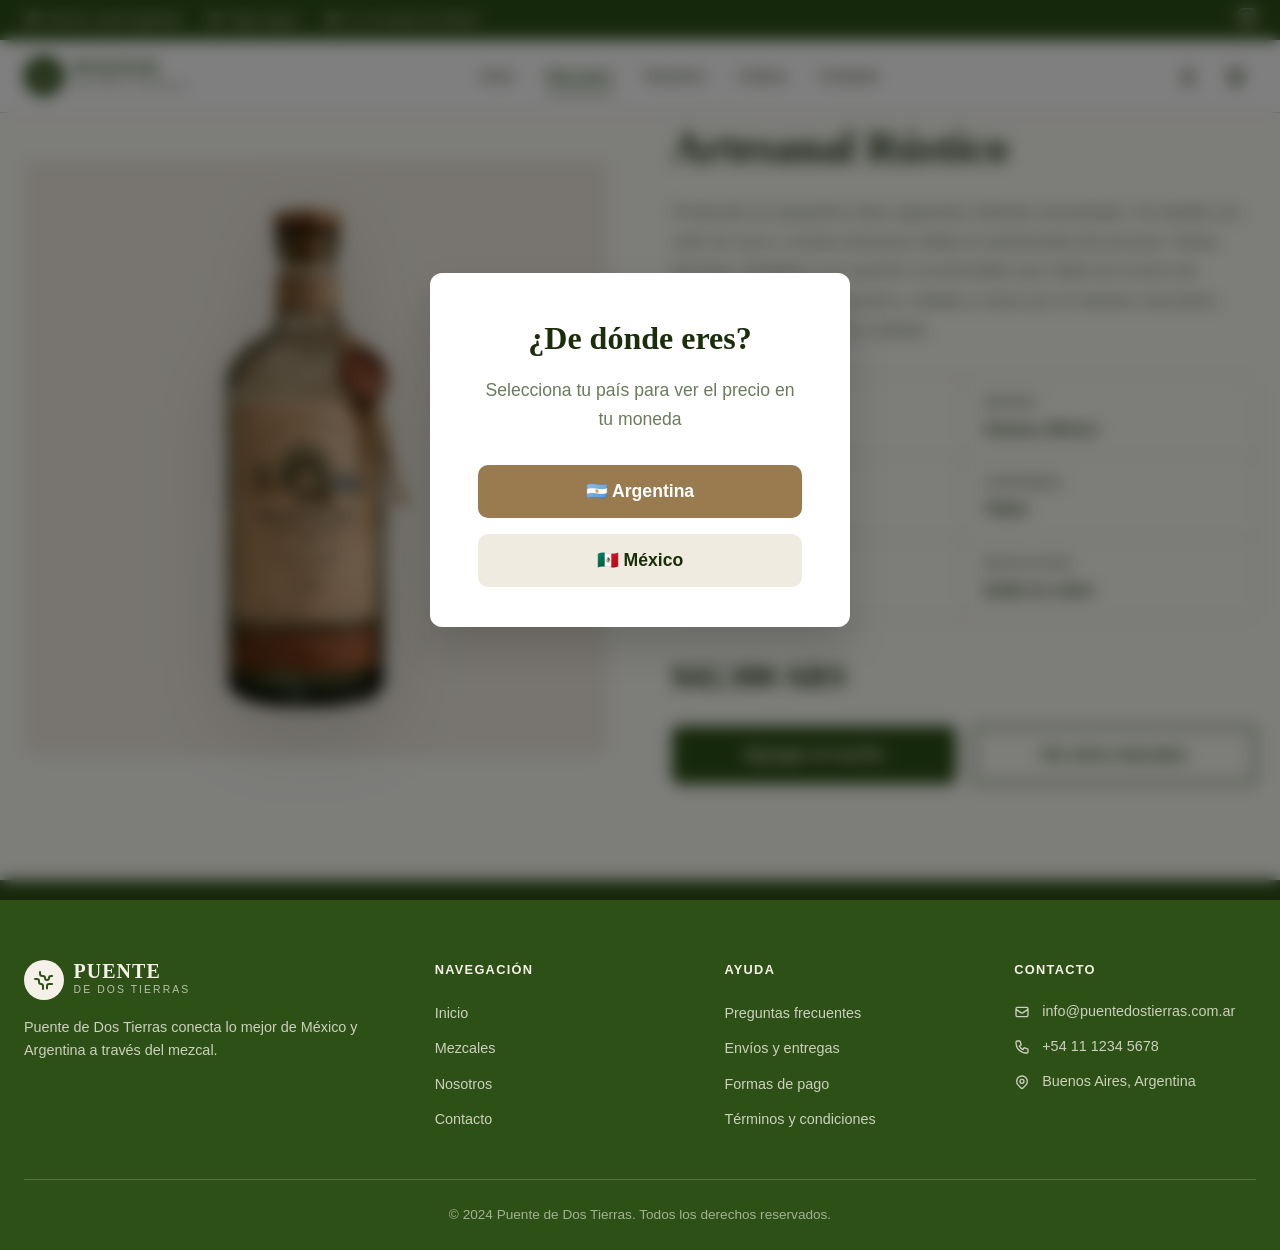
<file: artesanal-rustico.html>
<!DOCTYPE html>
<html lang="es">
<head>
  <meta charset="UTF-8">
  <meta name="viewport" content="width=device-width, initial-scale=1.0">
  <title>Artesanal Rústico | Puente de Dos Tierras</title>
  <link rel="stylesheet" href="css/styles.css">
</head>
<body>

<!-- COUNTRY MODAL -->
<div id="country-modal" class="country-modal">
  <div class="modal-backdrop"></div>
  <div class="modal-card">
    <h1 class="modal-title">¿De dónde eres?</h1>
    <p class="modal-subtitle">Selecciona tu país para ver el precio en tu moneda</p>
    <div class="modal-buttons">
      <button id="btn-argentina" class="btn-primary modal-btn">🇦🇷 Argentina</button>
      <button id="btn-mexico" class="btn-secondary modal-btn">🇲🇽 México</button>
    </div>
  </div>
</div>

<header class="header" id="header">
  <div class="top-bar">
    <div class="container top-bar-inner">
      <div class="top-bar-left">
        <span class="top-bar-item">
          <svg width="16" height="16" fill="none" stroke="currentColor" viewBox="0 0 24 24"><path stroke-linecap="round" stroke-linejoin="round" stroke-width="2" d="M5 8h14M5 8a2 2 0 110-4h14a2 2 0 110 4M5 8v10a2 2 0 002 2h10a2 2 0 002-2V8m-9 4h4"/></svg>
          <span id="shipping-text">Envíos a todo Argentina</span>
        </span>
        <span class="top-bar-item hide-mobile">
          <svg width="16" height="16" fill="none" stroke="currentColor" viewBox="0 0 24 24"><path stroke-linecap="round" stroke-linejoin="round" stroke-width="2" d="M9 12l2 2 4-4m5.618-4.016A11.955 11.955 0 0112 2.944a11.955 11.955 0 01-8.618 3.04A12.02 12.02 0 003 9c0 5.591 3.824 10.29 9 11.622 5.176-1.332 9-6.03 9-11.622 0-1.042-.133-2.052-.382-3.016z"/></svg>
          Pago seguro
        </span>
        <span class="top-bar-item hide-tablet">
          <svg width="16" height="16" fill="none" stroke="currentColor" viewBox="0 0 24 24"><path stroke-linecap="round" stroke-linejoin="round" stroke-width="2" d="M3 10h18M7 15h1m4 0h1m-7 4h12a3 3 0 003-3V8a3 3 0 00-3-3H6a3 3 0 00-3 3v8a3 3 0 003 3z"/></svg>
          <span id="installments-text">3 y 6 cuotas sin interés</span>
        </span>
      </div>
      <div class="top-bar-right">
        <a href="https://www.instagram.com/puentededostierras" target="_blank" rel="noopener noreferrer" class="social-link">
          <svg width="18" height="18" fill="currentColor" viewBox="0 0 24 24"><path d="M12 2.163c3.204 0 3.584.012 4.85.07 3.252.148 4.771 1.691 4.919 4.919.058 1.265.069 1.645.069 4.849 0 3.205-.012 3.584-.069 4.849-.149 3.225-1.664 4.771-4.919 4.919-1.266.058-1.644.07-4.85.07-3.204 0-3.584-.012-4.849-.07-3.26-.149-4.771-1.699-4.919-4.92-.058-1.265-.07-1.644-.07-4.849 0-3.204.013-3.583.07-4.849.149-3.227 1.664-4.771 4.919-4.919 1.266-.057 1.645-.069 4.849-.069zm0-2.163c-3.259 0-3.667.014-4.947.072-4.358.2-6.78 2.618-6.98 6.98-.059 1.281-.073 1.689-.073 4.948 0 3.259.014 3.668.072 4.948.2 4.358 2.618 6.78 6.98 6.98 1.281.058 1.689.072 4.948.072 3.259 0 3.668-.014 4.948-.072 4.354-.2 6.782-2.618 6.979-6.98.059-1.28.073-1.689.073-4.948 0-3.259-.014-3.667-.072-4.947-.196-4.354-2.617-6.78-6.979-6.98-1.281-.059-1.69-.073-4.949-.073zm0 5.838c-3.403 0-6.162 2.759-6.162 6.162s2.759 6.163 6.162 6.163 6.162-2.759 6.162-6.163c0-3.403-2.759-6.162-6.162-6.162zm0 10.162c-2.209 0-4-1.79-4-4 0-2.209 1.791-4 4-4s4 1.791 4 4c0 2.21-1.791 4-4 4zm6.406-11.845c-.796 0-1.441.645-1.441 1.44s.645 1.44 1.441 1.44c.795 0 1.439-.645 1.439-1.44s-.644-1.44-1.439-1.44z"/></svg>
        </a>
      </div>
    </div>
  </div>
  <nav class="main-nav">
    <div class="container nav-inner">
      <a href="index.html" class="logo">
        <div class="logo-icon"><svg width="24" height="24" fill="none" stroke="currentColor" viewBox="0 0 24 24"><path stroke-linecap="round" stroke-linejoin="round" stroke-width="2" d="M3.055 11H5a2 2 0 012 2v1a2 2 0 002 2 2 2 0 012 2v2.945M8 3.935V5.5A2.5 2.5 0 0010.5 8h.5a2 2 0 012 2 2 2 0 104 0 2 2 0 012-2h1.064M15 20.488V18a2 2 0 012-2h3.064"/></svg></div>
        <div class="logo-text"><span class="logo-name">PUENTE</span><span class="logo-sub">DE DOS TIERRAS</span></div>
      </a>
      <div class="nav-links">
        <a href="index.html#inicio">Inicio</a>
        <a href="mezcales.html" class="active-link">Mezcales</a>
        <a href="index.html#nosotros">Nosotros</a>
        <a href="index.html#cultura">Cultura</a>
        <a href="index.html#contacto">Contacto</a>
      </div>
      <div class="nav-icons">
        <button class="icon-btn" aria-label="Usuario"><svg width="20" height="20" fill="none" stroke="currentColor" viewBox="0 0 24 24"><path stroke-linecap="round" stroke-linejoin="round" stroke-width="2" d="M16 7a4 4 0 11-8 0 4 4 0 018 0zM12 14a7 7 0 00-7 7h14a7 7 0 00-7-7z"/></svg></button>
        <a href="carrito.html" class="icon-btn cart-btn" aria-label="Carrito">
          <svg width="20" height="20" fill="none" stroke="currentColor" viewBox="0 0 24 24"><path stroke-linecap="round" stroke-linejoin="round" stroke-width="2" d="M3 3h2l.4 2M7 13h10l4-8H5.4M7 13L5.4 5M7 13l-2.293 2.293c-.63.63-.184 1.707.707 1.707H17m0 0a2 2 0 100 4 2 2 0 000-4zm-8 2a2 2 0 100 4 2 2 0 000-4z"/></svg>
          <span class="cart-count" id="cart-count" style="display:none;">0</span>
        </a>
        <button id="menu-toggle" class="icon-btn menu-toggle" aria-label="Menú">
          <svg class="hamburger-icon" width="24" height="24" fill="none" stroke="currentColor" viewBox="0 0 24 24"><path stroke-linecap="round" stroke-linejoin="round" stroke-width="2" d="M4 6h16M4 12h16M4 18h16"/></svg>
          <svg class="close-icon" width="24" height="24" fill="none" stroke="currentColor" viewBox="0 0 24 24"><path stroke-linecap="round" stroke-linejoin="round" stroke-width="2" d="M6 18L18 6M6 6l12 12"/></svg>
        </button>
      </div>
    </div>
    <div id="mobile-menu" class="mobile-menu">
      <a href="index.html#inicio">Inicio</a>
      <a href="mezcales.html">Mezcales</a>
      <a href="index.html#nosotros">Nosotros</a>
      <a href="index.html#cultura">Cultura</a>
      <a href="index.html#contacto">Contacto</a>
    </div>
  </nav>
  <div class="country-banner" aria-hidden="true"></div>
</header>

<main>
  <section class="product-detail">
    <div class="container">
      <a href="mezcales.html" class="back-link">
        <svg width="20" height="20" fill="none" stroke="currentColor" viewBox="0 0 24 24"><path stroke-linecap="round" stroke-linejoin="round" stroke-width="2" d="M10 19l-7-7m0 0l7-7m-7 7h18"/></svg>
        Volver al catálogo
      </a>
      <div class="product-detail-grid">
        <div class="product-detail-image">
          <img src="img/artesanal-rustico.png" alt="Artesanal Rústico">
        </div>
        <div class="product-detail-info">
          <span class="catalog-card-category">Artesanal</span>
          <h1 class="product-detail-name">Artesanal Rústico</h1>
          <p class="product-detail-desc">Producido en pequeños lotes siguiendo métodos ancestrales. Su botella con sello de cera y cuerda artesanal refleja la autenticidad del proceso. Notas terrosas, herbales y un carácter inconfundible que habla de la tierra de Oaxaca. Cada botella es única, sellada a mano por el maestro mezcalero como garantía de origen y calidad.</p>
          <div class="product-detail-specs">
            <div class="spec-item"><span class="spec-label">Tipo de agave</span><span class="spec-value">Espadín</span></div>
            <div class="spec-item"><span class="spec-label">Región</span><span class="spec-value">Oaxaca, México</span></div>
            <div class="spec-item"><span class="spec-label">Graduación</span><span class="spec-value">42%</span></div>
            <div class="spec-item"><span class="spec-label">Contenido</span><span class="spec-value">750ml</span></div>
            <div class="spec-item"><span class="spec-label">Producción</span><span class="spec-value">Artesanal</span></div>
            <div class="spec-item"><span class="spec-label">Destilación</span><span class="spec-value">Doble en cobre</span></div>
          </div>
          <div class="product-detail-price">
            <span class="catalog-card-price" data-price-ar="$42.300 ARS" data-price-mx="USD $30">$42.300 ARS</span>
          </div>
          <div class="product-detail-actions">
            <button class="btn btn-primary btn-lg" data-add-to-cart="artesanal-rustico">Agregar al carrito</button>
            <a href="mezcales.html" class="btn btn-outline">Ver otros mezcales</a>
          </div>
        </div>
      </div>
    </div>
  </section>
</main>

<footer id="contacto" class="footer">
  <div class="container">
    <div class="footer-grid">
      <div class="footer-brand">
        <div class="logo">
          <div class="logo-icon light"><svg width="24" height="24" fill="none" stroke="currentColor" viewBox="0 0 24 24"><path stroke-linecap="round" stroke-linejoin="round" stroke-width="2" d="M3.055 11H5a2 2 0 012 2v1a2 2 0 002 2 2 2 0 012 2v2.945M8 3.935V5.5A2.5 2.5 0 0010.5 8h.5a2 2 0 012 2 2 2 0 104 0 2 2 0 012-2h1.064M15 20.488V18a2 2 0 012-2h3.064"/></svg></div>
          <div class="logo-text"><span class="logo-name">PUENTE</span><span class="logo-sub">DE DOS TIERRAS</span></div>
        </div>
        <p class="footer-desc">Puente de Dos Tierras conecta lo mejor de México y Argentina a través del mezcal.</p>
      </div>
      <div class="footer-links"><h4>NAVEGACIÓN</h4><ul><li><a href="index.html">Inicio</a></li><li><a href="mezcales.html">Mezcales</a></li><li><a href="index.html#nosotros">Nosotros</a></li><li><a href="index.html#contacto">Contacto</a></li></ul></div>
      <div class="footer-links"><h4>AYUDA</h4><ul><li><a href="#">Preguntas frecuentes</a></li><li><a href="#">Envíos y entregas</a></li><li><a href="#">Formas de pago</a></li><li><a href="#">Términos y condiciones</a></li></ul></div>
      <div class="footer-contact"><h4>CONTACTO</h4><ul>
        <li><svg width="16" height="16" fill="none" stroke="currentColor" viewBox="0 0 24 24"><path stroke-linecap="round" stroke-linejoin="round" stroke-width="2" d="M3 8l7.89 5.26a2 2 0 002.22 0L21 8M5 19h14a2 2 0 002-2V7a2 2 0 00-2-2H5a2 2 0 00-2 2v10a2 2 0 002 2z"/></svg><span id="footer-email">info@puentedostierras.com.ar</span></li>
        <li><svg width="16" height="16" fill="none" stroke="currentColor" viewBox="0 0 24 24"><path stroke-linecap="round" stroke-linejoin="round" stroke-width="2" d="M3 5a2 2 0 012-2h3.28a1 1 0 01.948.684l1.498 4.493a1 1 0 01-.502 1.21l-2.257 1.13a11.042 11.042 0 005.516 5.516l1.13-2.257a1 1 0 011.21-.502l4.493 1.498a1 1 0 01.684.949V19a2 2 0 01-2 2h-1C9.716 21 3 14.284 3 6V5z"/></svg><span id="footer-phone">+54 11 1234 5678</span></li>
        <li><svg width="16" height="16" fill="none" stroke="currentColor" viewBox="0 0 24 24"><path stroke-linecap="round" stroke-linejoin="round" stroke-width="2" d="M17.657 16.657L13.414 20.9a1.998 1.998 0 01-2.827 0l-4.244-4.243a8 8 0 1111.314 0z"/><path stroke-linecap="round" stroke-linejoin="round" stroke-width="2" d="M15 11a3 3 0 11-6 0 3 3 0 016 0z"/></svg><span id="footer-location">Buenos Aires, Argentina</span></li>
      </ul></div>
    </div>
    <div class="footer-bottom"><p>© 2024 Puente de Dos Tierras. Todos los derechos reservados.</p></div>
  </div>
</footer>

<script src="js/main.js"></script>
</body>
</html>
</file>
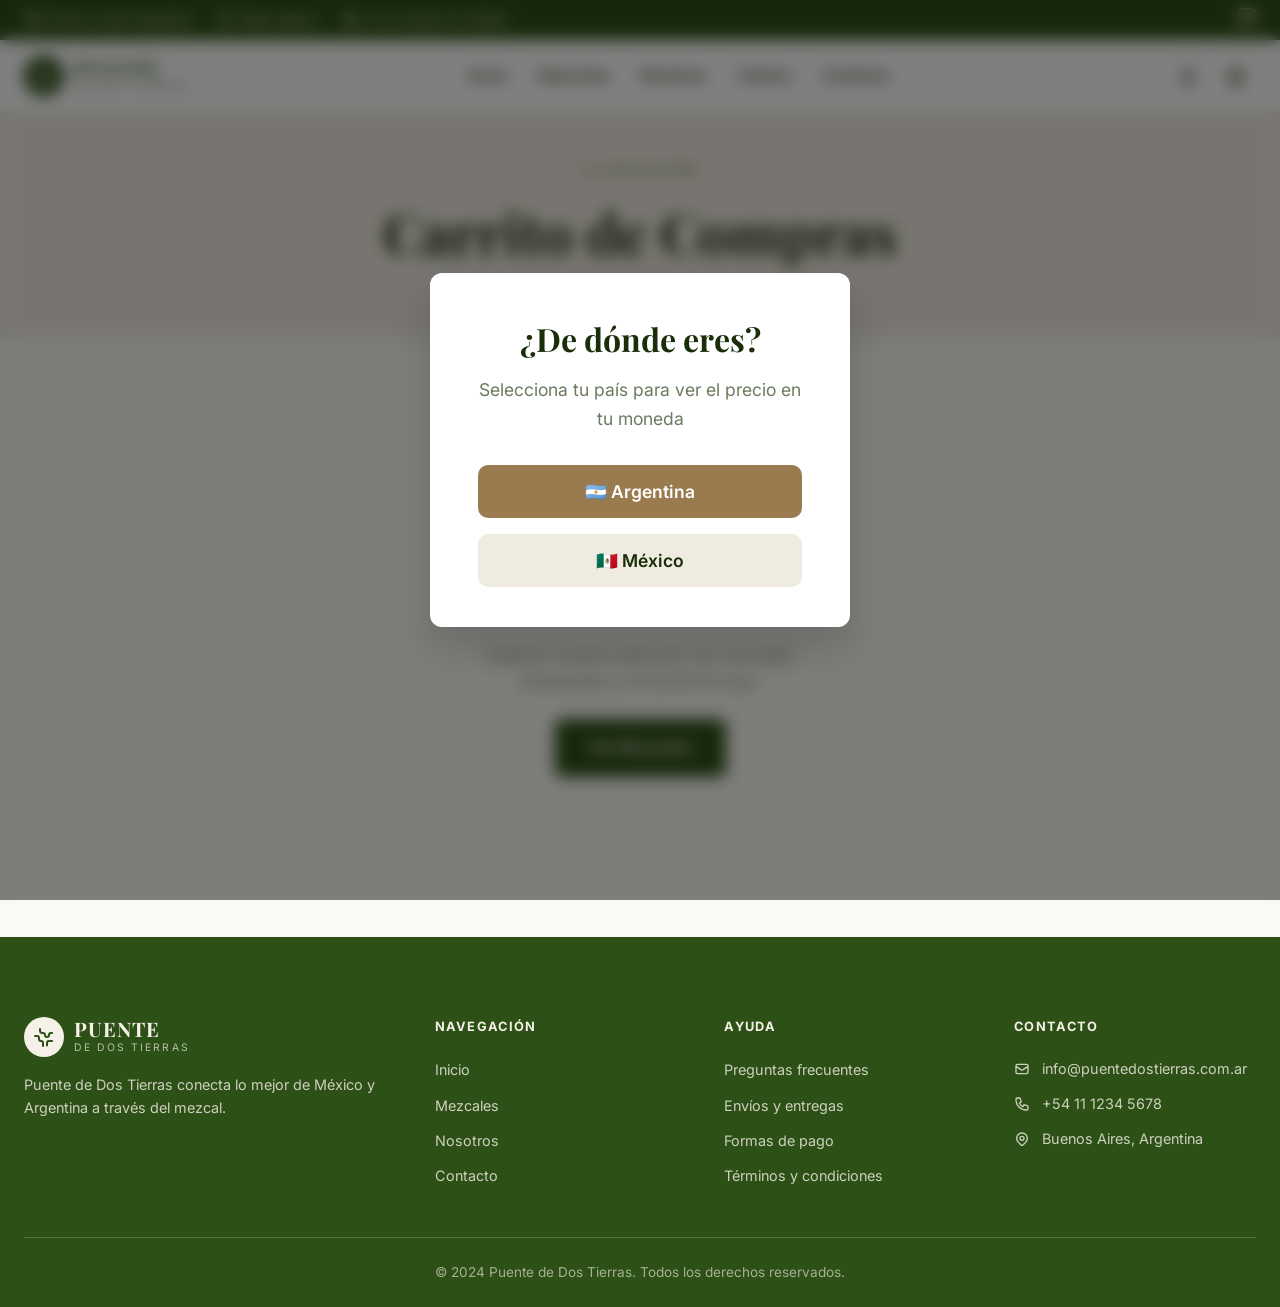
<file: carrito.html>
<!DOCTYPE html>
<html lang="es">
<head>
  <meta charset="UTF-8">
  <meta name="viewport" content="width=device-width, initial-scale=1.0">
  <meta name="description" content="Tu carrito de compras - Puente de Dos Tierras Mezcal Artesanal">
  <title>Carrito | Puente de Dos Tierras</title>
  <link rel="preconnect" href="https://fonts.googleapis.com">
  <link rel="preconnect" href="https://fonts.gstatic.com" crossorigin>
  <link href="https://fonts.googleapis.com/css2?family=Inter:wght@300;400;500;600;700&family=Playfair+Display:ital,wght@0,400;0,500;0,600;0,700;0,800;1,400&display=swap" rel="stylesheet">
  <link rel="stylesheet" href="css/styles.css">
</head>
<body>

  <!-- COUNTRY MODAL -->
  <div id="country-modal" class="country-modal">
    <div class="modal-backdrop"></div>
    <div class="modal-card">
      <h1 class="modal-title">¿De dónde eres?</h1>
      <p class="modal-subtitle">Selecciona tu país para ver el precio en tu moneda</p>
      <div class="modal-buttons">
        <button id="btn-argentina" class="btn-primary modal-btn">🇦🇷 Argentina</button>
        <button id="btn-mexico" class="btn-secondary modal-btn">🇲🇽 México</button>
      </div>
    </div>
  </div>

  <!-- HEADER -->
  <header class="header" id="header">
    <div class="top-bar">
      <div class="container top-bar-inner">
        <div class="top-bar-left">
          <span class="top-bar-item">
            <svg width="16" height="16" fill="none" stroke="currentColor" viewBox="0 0 24 24"><path stroke-linecap="round" stroke-linejoin="round" stroke-width="2" d="M5 8h14M5 8a2 2 0 110-4h14a2 2 0 110 4M5 8v10a2 2 0 002 2h10a2 2 0 002-2V8m-9 4h4"/></svg>
            <span id="shipping-text">Envíos a todo Argentina</span>
          </span>
          <span class="top-bar-item hide-mobile">
            <svg width="16" height="16" fill="none" stroke="currentColor" viewBox="0 0 24 24"><path stroke-linecap="round" stroke-linejoin="round" stroke-width="2" d="M9 12l2 2 4-4m5.618-4.016A11.955 11.955 0 0112 2.944a11.955 11.955 0 01-8.618 3.04A12.02 12.02 0 003 9c0 5.591 3.824 10.29 9 11.622 5.176-1.332 9-6.03 9-11.622 0-1.042-.133-2.052-.382-3.016z"/></svg>
            Pago seguro
          </span>
          <span class="top-bar-item hide-tablet">
            <svg width="16" height="16" fill="none" stroke="currentColor" viewBox="0 0 24 24"><path stroke-linecap="round" stroke-linejoin="round" stroke-width="2" d="M3 10h18M7 15h1m4 0h1m-7 4h12a3 3 0 003-3V8a3 3 0 00-3-3H6a3 3 0 00-3 3v8a3 3 0 003 3z"/></svg>
            <span id="installments-text">3 y 6 cuotas sin interés</span>
          </span>
        </div>
        <div class="top-bar-right">
          <a href="https://www.instagram.com/puentededostierras" target="_blank" rel="noopener noreferrer" class="social-link">
            <svg width="18" height="18" fill="currentColor" viewBox="0 0 24 24"><path d="M12 2.163c3.204 0 3.584.012 4.85.07 3.252.148 4.771 1.691 4.919 4.919.058 1.265.069 1.645.069 4.849 0 3.205-.012 3.584-.069 4.849-.149 3.225-1.664 4.771-4.919 4.919-1.266.058-1.644.07-4.85.07-3.204 0-3.584-.012-4.849-.07-3.26-.149-4.771-1.699-4.919-4.92-.058-1.265-.07-1.644-.07-4.849 0-3.204.013-3.583.07-4.849.149-3.227 1.664-4.771 4.919-4.919 1.266-.057 1.645-.069 4.849-.069zm0-2.163c-3.259 0-3.667.014-4.947.072-4.358.2-6.78 2.618-6.98 6.98-.059 1.281-.073 1.689-.073 4.948 0 3.259.014 3.668.072 4.948.2 4.358 2.618 6.78 6.98 6.98 1.281.058 1.689.072 4.948.072 3.259 0 3.668-.014 4.948-.072 4.354-.2 6.782-2.618 6.979-6.98.059-1.28.073-1.689.073-4.948 0-3.259-.014-3.667-.072-4.947-.196-4.354-2.617-6.78-6.979-6.98-1.281-.059-1.69-.073-4.949-.073zm0 5.838c-3.403 0-6.162 2.759-6.162 6.162s2.759 6.163 6.162 6.163 6.162-2.759 6.162-6.163c0-3.403-2.759-6.162-6.162-6.162zm0 10.162c-2.209 0-4-1.79-4-4 0-2.209 1.791-4 4-4s4 1.791 4 4c0 2.21-1.791 4-4 4zm6.406-11.845c-.796 0-1.441.645-1.441 1.44s.645 1.44 1.441 1.44c.795 0 1.439-.645 1.439-1.44s-.644-1.44-1.439-1.44z"/></svg>
          </a>
        </div>
      </div>
    </div>
    <nav class="main-nav">
      <div class="container nav-inner">
        <a href="index.html" class="logo">
          <div class="logo-icon"><svg width="24" height="24" fill="none" stroke="currentColor" viewBox="0 0 24 24"><path stroke-linecap="round" stroke-linejoin="round" stroke-width="2" d="M3.055 11H5a2 2 0 012 2v1a2 2 0 002 2 2 2 0 012 2v2.945M8 3.935V5.5A2.5 2.5 0 0010.5 8h.5a2 2 0 012 2 2 2 0 104 0 2 2 0 012-2h1.064M15 20.488V18a2 2 0 012-2h3.064"/></svg></div>
          <div class="logo-text"><span class="logo-name">PUENTE</span><span class="logo-sub">DE DOS TIERRAS</span></div>
        </a>
        <div class="nav-links">
          <a href="index.html#inicio">Inicio</a>
          <a href="mezcales.html">Mezcales</a>
          <a href="index.html#nosotros">Nosotros</a>
          <a href="index.html#cultura">Cultura</a>
          <a href="index.html#contacto">Contacto</a>
        </div>
        <div class="nav-icons">
          <button class="icon-btn" aria-label="Usuario"><svg width="20" height="20" fill="none" stroke="currentColor" viewBox="0 0 24 24"><path stroke-linecap="round" stroke-linejoin="round" stroke-width="2" d="M16 7a4 4 0 11-8 0 4 4 0 018 0zM12 14a7 7 0 00-7 7h14a7 7 0 00-7-7z"/></svg></button>
          <a href="carrito.html" class="icon-btn cart-btn active-link" aria-label="Carrito">
            <svg width="20" height="20" fill="none" stroke="currentColor" viewBox="0 0 24 24"><path stroke-linecap="round" stroke-linejoin="round" stroke-width="2" d="M3 3h2l.4 2M7 13h10l4-8H5.4M7 13L5.4 5M7 13l-2.293 2.293c-.63.63-.184 1.707.707 1.707H17m0 0a2 2 0 100 4 2 2 0 000-4zm-8 2a2 2 0 100 4 2 2 0 000-4z"/></svg>
            <span class="cart-count" id="cart-count" style="display:none;">0</span>
          </a>
          <button id="menu-toggle" class="icon-btn menu-toggle" aria-label="Menú">
            <svg class="hamburger-icon" width="24" height="24" fill="none" stroke="currentColor" viewBox="0 0 24 24"><path stroke-linecap="round" stroke-linejoin="round" stroke-width="2" d="M4 6h16M4 12h16M4 18h16"/></svg>
            <svg class="close-icon" width="24" height="24" fill="none" stroke="currentColor" viewBox="0 0 24 24"><path stroke-linecap="round" stroke-linejoin="round" stroke-width="2" d="M6 18L18 6M6 6l12 12"/></svg>
          </button>
        </div>
      </div>
      <div id="mobile-menu" class="mobile-menu">
        <a href="index.html#inicio">Inicio</a>
        <a href="mezcales.html">Mezcales</a>
        <a href="index.html#nosotros">Nosotros</a>
        <a href="index.html#cultura">Cultura</a>
        <a href="index.html#contacto">Contacto</a>
      </div>
    </nav>
    <div class="country-banner" aria-hidden="true"></div>
  </header>

  <main>
    <!-- PAGE HERO -->
    <section class="page-hero">
      <div class="container">
        <span class="section-label accent">Tu selección</span>
        <h1 class="page-hero-title">Carrito de Compras</h1>
      </div>
    </section>

    <!-- CART CONTENT -->
    <section class="cart-section">
      <div class="container">

        <!-- Empty state -->
        <div id="cart-empty" class="cart-empty" style="display:none;">
          <div class="cart-empty-icon">
            <svg width="64" height="64" fill="none" stroke="currentColor" viewBox="0 0 24 24"><path stroke-linecap="round" stroke-linejoin="round" stroke-width="1.5" d="M3 3h2l.4 2M7 13h10l4-8H5.4M7 13L5.4 5M7 13l-2.293 2.293c-.63.63-.184 1.707.707 1.707H17m0 0a2 2 0 100 4 2 2 0 000-4zm-8 2a2 2 0 100 4 2 2 0 000-4z"/></svg>
          </div>
          <h2>Tu carrito está vacío</h2>
          <p>Explorá nuestra selección de mezcales artesanales y encontrá el tuyo.</p>
          <a href="mezcales.html" class="btn btn-primary">Ver Mezcales</a>
        </div>

        <!-- Cart with items -->
        <div id="cart-filled" class="cart-layout" style="display:none;">
          <!-- Items list -->
          <div class="cart-items">
            <div class="cart-items-header">
              <span>Producto</span>
              <span>Precio</span>
              <span>Cantidad</span>
              <span>Subtotal</span>
              <span></span>
            </div>
            <div id="cart-items-list">
              <!-- Items rendered by JS -->
            </div>
          </div>

          <!-- Summary sidebar -->
          <div class="cart-summary">
            <div class="cart-summary-card">
              <h3>Resumen del pedido</h3>
              <div class="summary-row">
                <span>Subtotal</span>
                <span id="cart-subtotal">$0</span>
              </div>
              <div class="summary-row">
                <span>Envío</span>
                <span class="summary-shipping" id="cart-shipping">Gratis</span>
              </div>
              <div class="summary-divider"></div>
              <div class="summary-row total">
                <span>Total</span>
                <span id="cart-total">$0</span>
              </div>
              <button class="btn btn-primary btn-full" id="checkout-btn">
                Finalizar Compra
                <svg width="20" height="20" fill="none" stroke="currentColor" viewBox="0 0 24 24"><path stroke-linecap="round" stroke-linejoin="round" stroke-width="2" d="M14 5l7 7m0 0l-7 7m7-7H3"/></svg>
              </button>
              <a href="mezcales.html" class="btn btn-outline btn-full">Seguir Comprando</a>
              <button class="cart-clear-btn" id="cart-clear-btn">Vaciar carrito</button>
            </div>
          </div>
        </div>

      </div>
    </section>
  </main>

  <!-- FOOTER -->
  <footer id="contacto" class="footer">
    <div class="container">
      <div class="footer-grid">
        <div class="footer-brand">
          <div class="logo">
            <div class="logo-icon light"><svg width="24" height="24" fill="none" stroke="currentColor" viewBox="0 0 24 24"><path stroke-linecap="round" stroke-linejoin="round" stroke-width="2" d="M3.055 11H5a2 2 0 012 2v1a2 2 0 002 2 2 2 0 012 2v2.945M8 3.935V5.5A2.5 2.5 0 0010.5 8h.5a2 2 0 012 2 2 2 0 104 0 2 2 0 012-2h1.064M15 20.488V18a2 2 0 012-2h3.064"/></svg></div>
            <div class="logo-text"><span class="logo-name">PUENTE</span><span class="logo-sub">DE DOS TIERRAS</span></div>
          </div>
          <p class="footer-desc">Puente de Dos Tierras conecta lo mejor de México y Argentina a través del mezcal.</p>
        </div>
        <div class="footer-links"><h4>NAVEGACIÓN</h4><ul><li><a href="index.html">Inicio</a></li><li><a href="mezcales.html">Mezcales</a></li><li><a href="index.html#nosotros">Nosotros</a></li><li><a href="index.html#contacto">Contacto</a></li></ul></div>
        <div class="footer-links"><h4>AYUDA</h4><ul><li><a href="#">Preguntas frecuentes</a></li><li><a href="#">Envíos y entregas</a></li><li><a href="#">Formas de pago</a></li><li><a href="#">Términos y condiciones</a></li></ul></div>
        <div class="footer-contact"><h4>CONTACTO</h4><ul>
          <li><svg width="16" height="16" fill="none" stroke="currentColor" viewBox="0 0 24 24"><path stroke-linecap="round" stroke-linejoin="round" stroke-width="2" d="M3 8l7.89 5.26a2 2 0 002.22 0L21 8M5 19h14a2 2 0 002-2V7a2 2 0 00-2-2H5a2 2 0 00-2 2v10a2 2 0 002 2z"/></svg><span id="footer-email">info@puentedostierras.com.ar</span></li>
          <li><svg width="16" height="16" fill="none" stroke="currentColor" viewBox="0 0 24 24"><path stroke-linecap="round" stroke-linejoin="round" stroke-width="2" d="M3 5a2 2 0 012-2h3.28a1 1 0 01.948.684l1.498 4.493a1 1 0 01-.502 1.21l-2.257 1.13a11.042 11.042 0 005.516 5.516l1.13-2.257a1 1 0 011.21-.502l4.493 1.498a1 1 0 01.684.949V19a2 2 0 01-2 2h-1C9.716 21 3 14.284 3 6V5z"/></svg><span id="footer-phone">+54 11 1234 5678</span></li>
          <li><svg width="16" height="16" fill="none" stroke="currentColor" viewBox="0 0 24 24"><path stroke-linecap="round" stroke-linejoin="round" stroke-width="2" d="M17.657 16.657L13.414 20.9a1.998 1.998 0 01-2.827 0l-4.244-4.243a8 8 0 1111.314 0z"/><path stroke-linecap="round" stroke-linejoin="round" stroke-width="2" d="M15 11a3 3 0 11-6 0 3 3 0 016 0z"/></svg><span id="footer-location">Buenos Aires, Argentina</span></li>
        </ul></div>
      </div>
      <div class="footer-bottom"><p>© 2024 Puente de Dos Tierras. Todos los derechos reservados.</p></div>
    </div>
  </footer>

  <script src="js/main.js"></script>
</body>
</html>
</file>
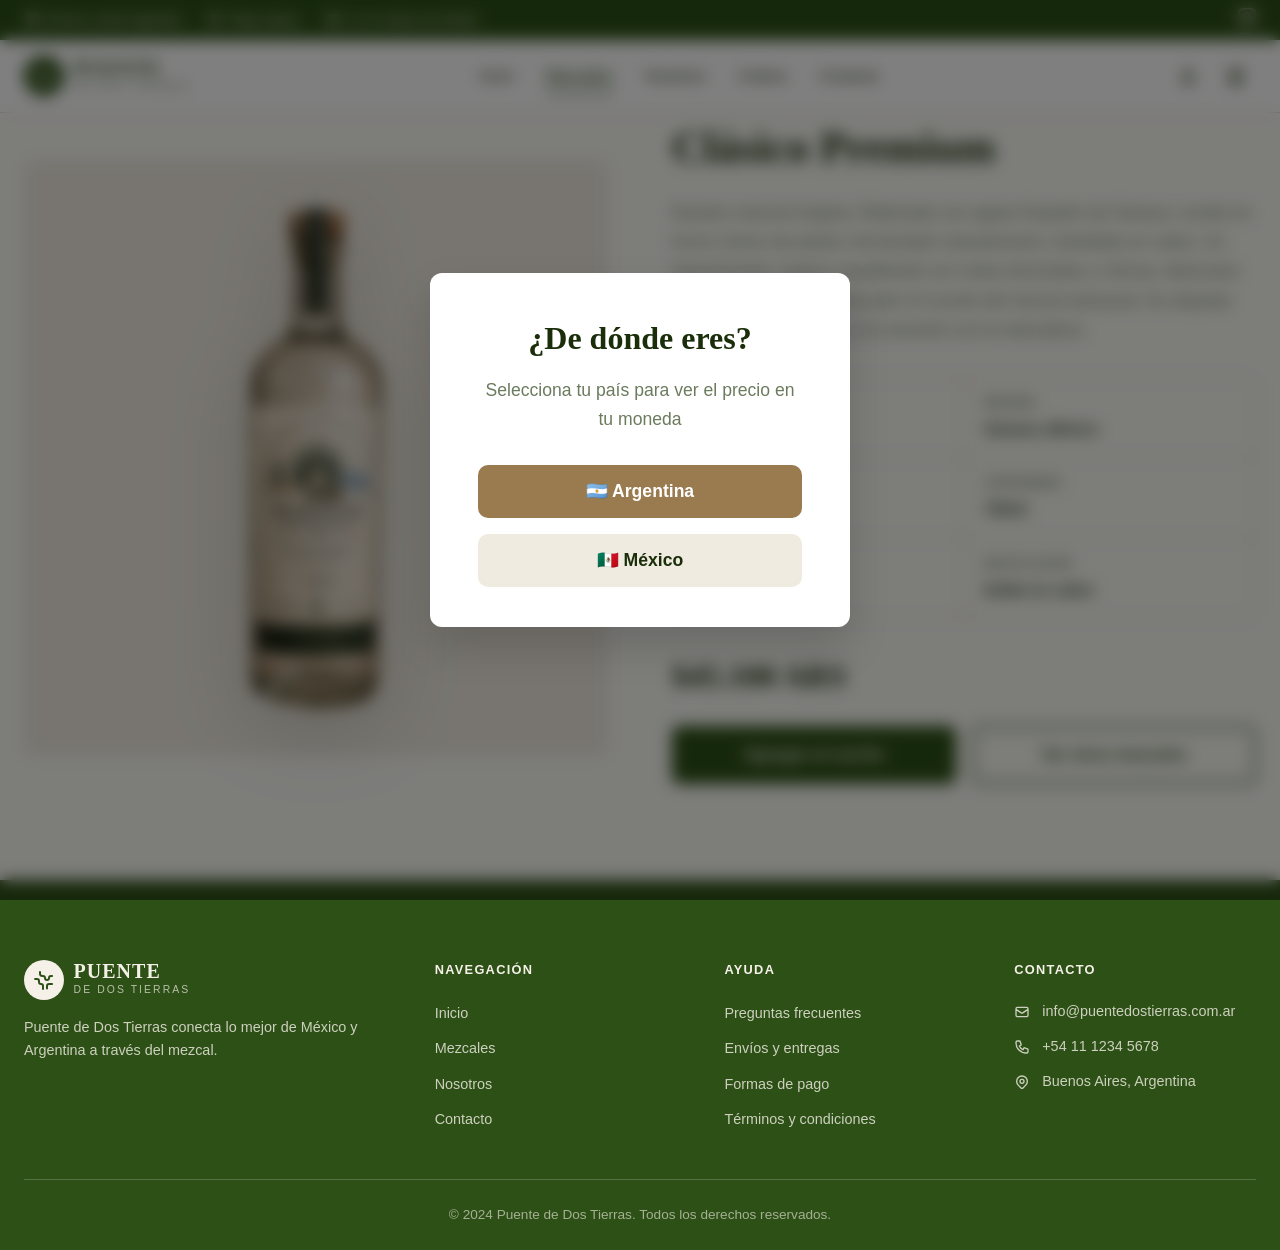
<file: clasico-premium.html>
<!DOCTYPE html>
<html lang="es">
<head>
  <meta charset="UTF-8">
  <meta name="viewport" content="width=device-width, initial-scale=1.0">
  <title>Clásico Premium | Puente de Dos Tierras</title>
  <link rel="stylesheet" href="css/styles.css">
</head>
<body>

<!-- COUNTRY MODAL -->
<div id="country-modal" class="country-modal">
  <div class="modal-backdrop"></div>
  <div class="modal-card">
    <h1 class="modal-title">¿De dónde eres?</h1>
    <p class="modal-subtitle">Selecciona tu país para ver el precio en tu moneda</p>
    <div class="modal-buttons">
      <button id="btn-argentina" class="btn-primary modal-btn">🇦🇷 Argentina</button>
      <button id="btn-mexico" class="btn-secondary modal-btn">🇲🇽 México</button>
    </div>
  </div>
</div>

<header class="header" id="header">
  <div class="top-bar">
    <div class="container top-bar-inner">
      <div class="top-bar-left">
        <span class="top-bar-item">
          <svg width="16" height="16" fill="none" stroke="currentColor" viewBox="0 0 24 24"><path stroke-linecap="round" stroke-linejoin="round" stroke-width="2" d="M5 8h14M5 8a2 2 0 110-4h14a2 2 0 110 4M5 8v10a2 2 0 002 2h10a2 2 0 002-2V8m-9 4h4"/></svg>
          <span id="shipping-text">Envíos a todo Argentina</span>
        </span>
        <span class="top-bar-item hide-mobile">
          <svg width="16" height="16" fill="none" stroke="currentColor" viewBox="0 0 24 24"><path stroke-linecap="round" stroke-linejoin="round" stroke-width="2" d="M9 12l2 2 4-4m5.618-4.016A11.955 11.955 0 0112 2.944a11.955 11.955 0 01-8.618 3.04A12.02 12.02 0 003 9c0 5.591 3.824 10.29 9 11.622 5.176-1.332 9-6.03 9-11.622 0-1.042-.133-2.052-.382-3.016z"/></svg>
          Pago seguro
        </span>
        <span class="top-bar-item hide-tablet">
          <svg width="16" height="16" fill="none" stroke="currentColor" viewBox="0 0 24 24"><path stroke-linecap="round" stroke-linejoin="round" stroke-width="2" d="M3 10h18M7 15h1m4 0h1m-7 4h12a3 3 0 003-3V8a3 3 0 00-3-3H6a3 3 0 00-3 3v8a3 3 0 003 3z"/></svg>
          <span id="installments-text">3 y 6 cuotas sin interés</span>
        </span>
      </div>
      <div class="top-bar-right">
        <a href="https://www.instagram.com/puentededostierras" target="_blank" rel="noopener noreferrer" class="social-link">
          <svg width="18" height="18" fill="currentColor" viewBox="0 0 24 24"><path d="M12 2.163c3.204 0 3.584.012 4.85.07 3.252.148 4.771 1.691 4.919 4.919.058 1.265.069 1.645.069 4.849 0 3.205-.012 3.584-.069 4.849-.149 3.225-1.664 4.771-4.919 4.919-1.266.058-1.644.07-4.85.07-3.204 0-3.584-.012-4.849-.07-3.26-.149-4.771-1.699-4.919-4.92-.058-1.265-.07-1.644-.07-4.849 0-3.204.013-3.583.07-4.849.149-3.227 1.664-4.771 4.919-4.919 1.266-.057 1.645-.069 4.849-.069zm0-2.163c-3.259 0-3.667.014-4.947.072-4.358.2-6.78 2.618-6.98 6.98-.059 1.281-.073 1.689-.073 4.948 0 3.259.014 3.668.072 4.948.2 4.358 2.618 6.78 6.98 6.98 1.281.058 1.689.072 4.948.072 3.259 0 3.668-.014 4.948-.072 4.354-.2 6.782-2.618 6.979-6.98.059-1.28.073-1.689.073-4.948 0-3.259-.014-3.667-.072-4.947-.196-4.354-2.617-6.78-6.979-6.98-1.281-.059-1.69-.073-4.949-.073zm0 5.838c-3.403 0-6.162 2.759-6.162 6.162s2.759 6.163 6.162 6.163 6.162-2.759 6.162-6.163c0-3.403-2.759-6.162-6.162-6.162zm0 10.162c-2.209 0-4-1.79-4-4 0-2.209 1.791-4 4-4s4 1.791 4 4c0 2.21-1.791 4-4 4zm6.406-11.845c-.796 0-1.441.645-1.441 1.44s.645 1.44 1.441 1.44c.795 0 1.439-.645 1.439-1.44s-.644-1.44-1.439-1.44z"/></svg>
        </a>
      </div>
    </div>
  </div>
  <nav class="main-nav">
    <div class="container nav-inner">
      <a href="index.html" class="logo">
        <div class="logo-icon"><svg width="24" height="24" fill="none" stroke="currentColor" viewBox="0 0 24 24"><path stroke-linecap="round" stroke-linejoin="round" stroke-width="2" d="M3.055 11H5a2 2 0 012 2v1a2 2 0 002 2 2 2 0 012 2v2.945M8 3.935V5.5A2.5 2.5 0 0010.5 8h.5a2 2 0 012 2 2 2 0 104 0 2 2 0 012-2h1.064M15 20.488V18a2 2 0 012-2h3.064"/></svg></div>
        <div class="logo-text"><span class="logo-name">PUENTE</span><span class="logo-sub">DE DOS TIERRAS</span></div>
      </a>
      <div class="nav-links">
        <a href="index.html#inicio">Inicio</a>
        <a href="mezcales.html" class="active-link">Mezcales</a>
        <a href="index.html#nosotros">Nosotros</a>
        <a href="index.html#cultura">Cultura</a>
        <a href="index.html#contacto">Contacto</a>
      </div>
      <div class="nav-icons">
        <button class="icon-btn" aria-label="Usuario"><svg width="20" height="20" fill="none" stroke="currentColor" viewBox="0 0 24 24"><path stroke-linecap="round" stroke-linejoin="round" stroke-width="2" d="M16 7a4 4 0 11-8 0 4 4 0 018 0zM12 14a7 7 0 00-7 7h14a7 7 0 00-7-7z"/></svg></button>
        <a href="carrito.html" class="icon-btn cart-btn" aria-label="Carrito">
          <svg width="20" height="20" fill="none" stroke="currentColor" viewBox="0 0 24 24"><path stroke-linecap="round" stroke-linejoin="round" stroke-width="2" d="M3 3h2l.4 2M7 13h10l4-8H5.4M7 13L5.4 5M7 13l-2.293 2.293c-.63.63-.184 1.707.707 1.707H17m0 0a2 2 0 100 4 2 2 0 000-4zm-8 2a2 2 0 100 4 2 2 0 000-4z"/></svg>
          <span class="cart-count" id="cart-count" style="display:none;">0</span>
        </a>
        <button id="menu-toggle" class="icon-btn menu-toggle" aria-label="Menú">
          <svg class="hamburger-icon" width="24" height="24" fill="none" stroke="currentColor" viewBox="0 0 24 24"><path stroke-linecap="round" stroke-linejoin="round" stroke-width="2" d="M4 6h16M4 12h16M4 18h16"/></svg>
          <svg class="close-icon" width="24" height="24" fill="none" stroke="currentColor" viewBox="0 0 24 24"><path stroke-linecap="round" stroke-linejoin="round" stroke-width="2" d="M6 18L18 6M6 6l12 12"/></svg>
        </button>
      </div>
    </div>
    <div id="mobile-menu" class="mobile-menu">
      <a href="index.html#inicio">Inicio</a>
      <a href="mezcales.html">Mezcales</a>
      <a href="index.html#nosotros">Nosotros</a>
      <a href="index.html#cultura">Cultura</a>
      <a href="index.html#contacto">Contacto</a>
    </div>
  </nav>
  <div class="country-banner" aria-hidden="true"></div>
</header>

<main>
  <section class="product-detail">
    <div class="container">
      <a href="mezcales.html" class="back-link">
        <svg width="20" height="20" fill="none" stroke="currentColor" viewBox="0 0 24 24"><path stroke-linecap="round" stroke-linejoin="round" stroke-width="2" d="M10 19l-7-7m0 0l7-7m-7 7h18"/></svg>
        Volver al catálogo
      </a>
      <div class="product-detail-grid">
        <div class="product-detail-image">
          <img src="img/clasico-premium.png" alt="Clásico Premium">
        </div>
        <div class="product-detail-info">
          <span class="catalog-card-category">Premium</span>
          <h1 class="product-detail-name">Clásico Premium</h1>
          <p class="product-detail-desc">Nuestro mezcal insignia. Elaborado con agave Espadín de Oaxaca, cocido en horno cónico de piedra, fermentado naturalmente y destilado en cobre. Un mezcal joven, suave y equilibrado con notas ahumadas y cítricas, ideal para quienes comienzan a descubrir el mundo del mezcal artesanal. Su etiqueta verde evoca la frescura y la conexión con la naturaleza.</p>
          <div class="product-detail-specs">
            <div class="spec-item"><span class="spec-label">Tipo de agave</span><span class="spec-value">Espadín</span></div>
            <div class="spec-item"><span class="spec-label">Región</span><span class="spec-value">Oaxaca, México</span></div>
            <div class="spec-item"><span class="spec-label">Graduación</span><span class="spec-value">44%</span></div>
            <div class="spec-item"><span class="spec-label">Contenido</span><span class="spec-value">750ml</span></div>
            <div class="spec-item"><span class="spec-label">Producción</span><span class="spec-value">Artesanal</span></div>
            <div class="spec-item"><span class="spec-label">Destilación</span><span class="spec-value">Doble en cobre</span></div>
          </div>
          <div class="product-detail-price">
            <span class="catalog-card-price" data-price-ar="$45.100 ARS" data-price-mx="USD $32">$45.100 ARS</span>
          </div>
          <div class="product-detail-actions">
            <button class="btn btn-primary btn-lg" data-add-to-cart="clasico-premium">Agregar al carrito</button>
            <a href="mezcales.html" class="btn btn-outline">Ver otros mezcales</a>
          </div>
        </div>
      </div>
    </div>
  </section>
</main>

<footer id="contacto" class="footer">
  <div class="container">
    <div class="footer-grid">
      <div class="footer-brand">
        <div class="logo">
          <div class="logo-icon light"><svg width="24" height="24" fill="none" stroke="currentColor" viewBox="0 0 24 24"><path stroke-linecap="round" stroke-linejoin="round" stroke-width="2" d="M3.055 11H5a2 2 0 012 2v1a2 2 0 002 2 2 2 0 012 2v2.945M8 3.935V5.5A2.5 2.5 0 0010.5 8h.5a2 2 0 012 2 2 2 0 104 0 2 2 0 012-2h1.064M15 20.488V18a2 2 0 012-2h3.064"/></svg></div>
          <div class="logo-text"><span class="logo-name">PUENTE</span><span class="logo-sub">DE DOS TIERRAS</span></div>
        </div>
        <p class="footer-desc">Puente de Dos Tierras conecta lo mejor de México y Argentina a través del mezcal.</p>
      </div>
      <div class="footer-links"><h4>NAVEGACIÓN</h4><ul><li><a href="index.html">Inicio</a></li><li><a href="mezcales.html">Mezcales</a></li><li><a href="index.html#nosotros">Nosotros</a></li><li><a href="index.html#contacto">Contacto</a></li></ul></div>
      <div class="footer-links"><h4>AYUDA</h4><ul><li><a href="#">Preguntas frecuentes</a></li><li><a href="#">Envíos y entregas</a></li><li><a href="#">Formas de pago</a></li><li><a href="#">Términos y condiciones</a></li></ul></div>
      <div class="footer-contact"><h4>CONTACTO</h4><ul>
        <li><svg width="16" height="16" fill="none" stroke="currentColor" viewBox="0 0 24 24"><path stroke-linecap="round" stroke-linejoin="round" stroke-width="2" d="M3 8l7.89 5.26a2 2 0 002.22 0L21 8M5 19h14a2 2 0 002-2V7a2 2 0 00-2-2H5a2 2 0 00-2 2v10a2 2 0 002 2z"/></svg><span id="footer-email">info@puentedostierras.com.ar</span></li>
        <li><svg width="16" height="16" fill="none" stroke="currentColor" viewBox="0 0 24 24"><path stroke-linecap="round" stroke-linejoin="round" stroke-width="2" d="M3 5a2 2 0 012-2h3.28a1 1 0 01.948.684l1.498 4.493a1 1 0 01-.502 1.21l-2.257 1.13a11.042 11.042 0 005.516 5.516l1.13-2.257a1 1 0 011.21-.502l4.493 1.498a1 1 0 01.684.949V19a2 2 0 01-2 2h-1C9.716 21 3 14.284 3 6V5z"/></svg><span id="footer-phone">+54 11 1234 5678</span></li>
        <li><svg width="16" height="16" fill="none" stroke="currentColor" viewBox="0 0 24 24"><path stroke-linecap="round" stroke-linejoin="round" stroke-width="2" d="M17.657 16.657L13.414 20.9a1.998 1.998 0 01-2.827 0l-4.244-4.243a8 8 0 1111.314 0z"/><path stroke-linecap="round" stroke-linejoin="round" stroke-width="2" d="M15 11a3 3 0 11-6 0 3 3 0 016 0z"/></svg><span id="footer-location">Buenos Aires, Argentina</span></li>
      </ul></div>
    </div>
    <div class="footer-bottom"><p>© 2024 Puente de Dos Tierras. Todos los derechos reservados.</p></div>
  </div>
</footer>

<script src="js/main.js"></script>
</body>
</html>
</file>
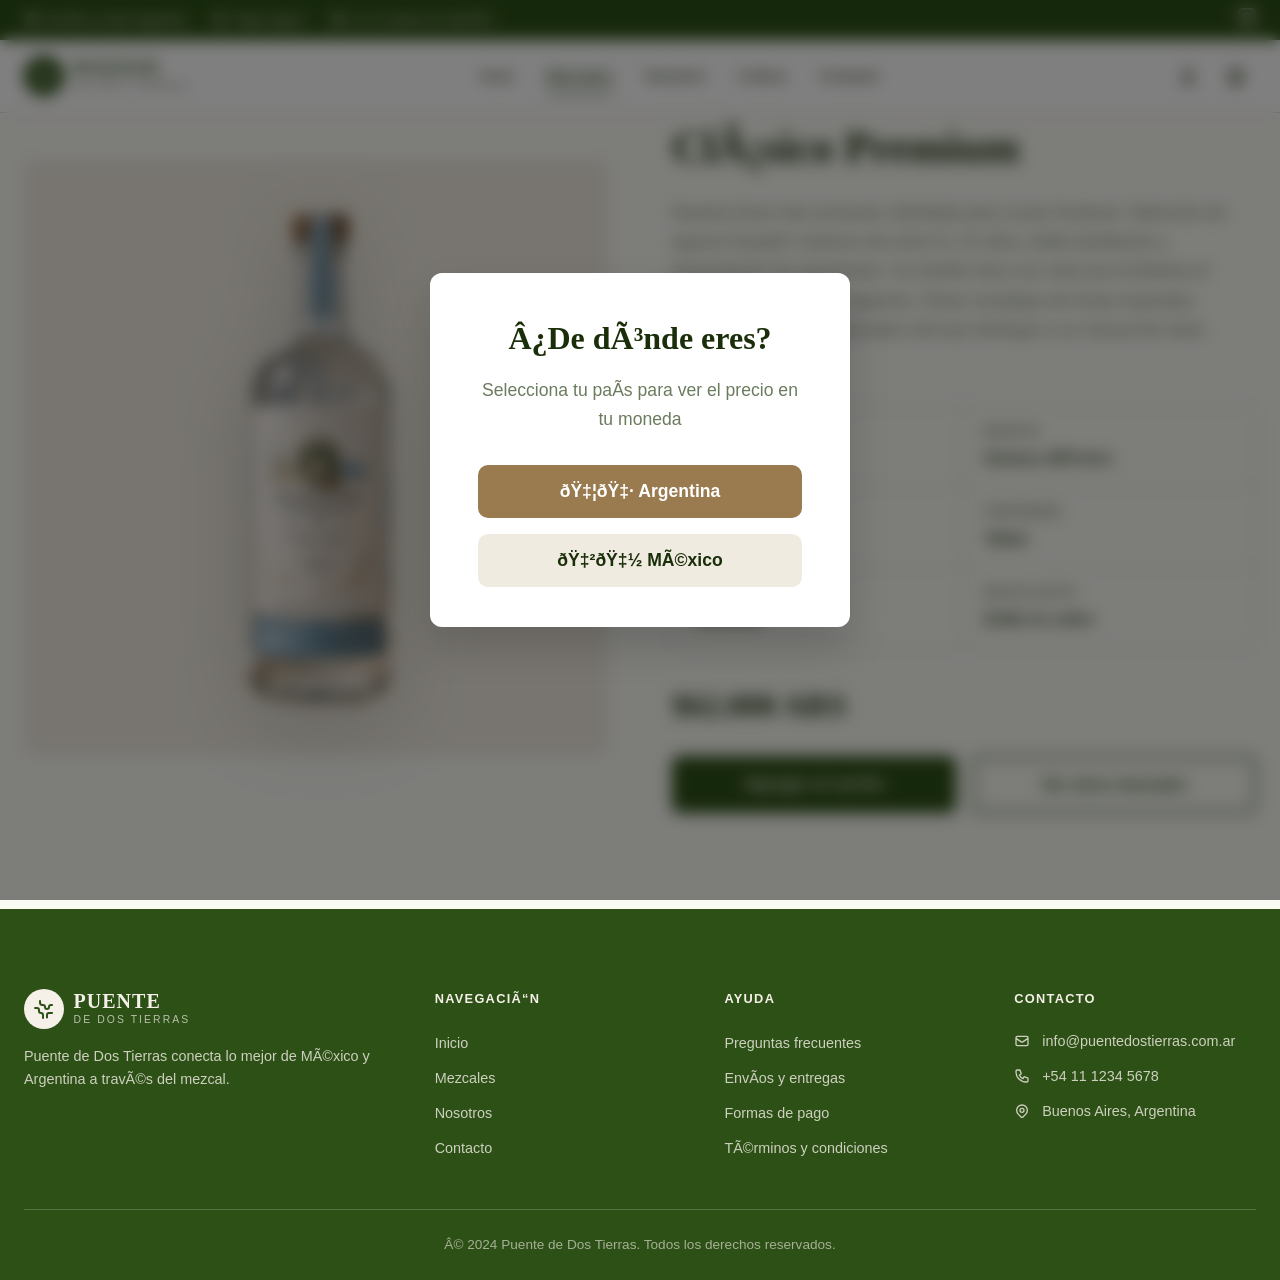
<file: international-export.html>
﻿<!DOCTYPE html>
<html lang="es">
<head>
  <meta charset="UTF-8">
  <meta name="viewport" content="width=device-width, initial-scale=1.0">
  <title>ClÃ¡sico Premium | Puente de Dos Tierras</title>
  <link rel="stylesheet" href="css/styles.css">
</head>
<body>

<!-- COUNTRY MODAL -->
<div id="country-modal" class="country-modal">
  <div class="modal-backdrop"></div>
  <div class="modal-card">
    <h1 class="modal-title">Â¿De dÃ³nde eres?</h1>
    <p class="modal-subtitle">Selecciona tu paÃ­s para ver el precio en tu moneda</p>
    <div class="modal-buttons">
      <button id="btn-argentina" class="btn-primary modal-btn">ðŸ‡¦ðŸ‡· Argentina</button>
      <button id="btn-mexico" class="btn-secondary modal-btn">ðŸ‡²ðŸ‡½ MÃ©xico</button>
    </div>
  </div>
</div>

<header class="header" id="header">
  <div class="top-bar">
    <div class="container top-bar-inner">
      <div class="top-bar-left">
        <span class="top-bar-item">
          <svg width="16" height="16" fill="none" stroke="currentColor" viewBox="0 0 24 24"><path stroke-linecap="round" stroke-linejoin="round" stroke-width="2" d="M5 8h14M5 8a2 2 0 110-4h14a2 2 0 110 4M5 8v10a2 2 0 002 2h10a2 2 0 002-2V8m-9 4h4"/></svg>
          <span id="shipping-text">EnvÃ­os a todo Argentina</span>
        </span>
        <span class="top-bar-item hide-mobile">
          <svg width="16" height="16" fill="none" stroke="currentColor" viewBox="0 0 24 24"><path stroke-linecap="round" stroke-linejoin="round" stroke-width="2" d="M9 12l2 2 4-4m5.618-4.016A11.955 11.955 0 0112 2.944a11.955 11.955 0 01-8.618 3.04A12.02 12.02 0 003 9c0 5.591 3.824 10.29 9 11.622 5.176-1.332 9-6.03 9-11.622 0-1.042-.133-2.052-.382-3.016z"/></svg>
          Pago seguro
        </span>
        <span class="top-bar-item hide-tablet">
          <svg width="16" height="16" fill="none" stroke="currentColor" viewBox="0 0 24 24"><path stroke-linecap="round" stroke-linejoin="round" stroke-width="2" d="M3 10h18M7 15h1m4 0h1m-7 4h12a3 3 0 003-3V8a3 3 0 00-3-3H6a3 3 0 00-3 3v8a3 3 0 003 3z"/></svg>
          <span id="installments-text">3 y 6 cuotas sin interÃ©s</span>
        </span>
      </div>
      <div class="top-bar-right">
        <a href="https://www.instagram.com/puentededostierras" target="_blank" rel="noopener noreferrer" class="social-link">
          <svg width="18" height="18" fill="currentColor" viewBox="0 0 24 24"><path d="M12 2.163c3.204 0 3.584.012 4.85.07 3.252.148 4.771 1.691 4.919 4.919.058 1.265.069 1.645.069 4.849 0 3.205-.012 3.584-.069 4.849-.149 3.225-1.664 4.771-4.919 4.919-1.266.058-1.644.07-4.85.07-3.204 0-3.584-.012-4.849-.07-3.26-.149-4.771-1.699-4.919-4.92-.058-1.265-.07-1.644-.07-4.849 0-3.204.013-3.583.07-4.849.149-3.227 1.664-4.771 4.919-4.919 1.266-.057 1.645-.069 4.849-.069zm0-2.163c-3.259 0-3.667.014-4.947.072-4.358.2-6.78 2.618-6.98 6.98-.059 1.281-.073 1.689-.073 4.948 0 3.259.014 3.668.072 4.948.2 4.358 2.618 6.78 6.98 6.98 1.281.058 1.689.072 4.948.072 3.259 0 3.668-.014 4.948-.072 4.354-.2 6.782-2.618 6.979-6.98.059-1.28.073-1.689.073-4.948 0-3.259-.014-3.667-.072-4.947-.196-4.354-2.617-6.78-6.979-6.98-1.281-.059-1.69-.073-4.949-.073zm0 5.838c-3.403 0-6.162 2.759-6.162 6.162s2.759 6.163 6.162 6.163 6.162-2.759 6.162-6.163c0-3.403-2.759-6.162-6.162-6.162zm0 10.162c-2.209 0-4-1.79-4-4 0-2.209 1.791-4 4-4s4 1.791 4 4c0 2.21-1.791 4-4 4zm6.406-11.845c-.796 0-1.441.645-1.441 1.44s.645 1.44 1.441 1.44c.795 0 1.439-.645 1.439-1.44s-.644-1.44-1.439-1.44z"/></svg>
        </a>
      </div>
    </div>
  </div>
  <nav class="main-nav">
    <div class="container nav-inner">
      <a href="index.html" class="logo">
        <div class="logo-icon"><svg width="24" height="24" fill="none" stroke="currentColor" viewBox="0 0 24 24"><path stroke-linecap="round" stroke-linejoin="round" stroke-width="2" d="M3.055 11H5a2 2 0 012 2v1a2 2 0 002 2 2 2 0 012 2v2.945M8 3.935V5.5A2.5 2.5 0 0010.5 8h.5a2 2 0 012 2 2 2 0 104 0 2 2 0 012-2h1.064M15 20.488V18a2 2 0 012-2h3.064"/></svg></div>
        <div class="logo-text"><span class="logo-name">PUENTE</span><span class="logo-sub">DE DOS TIERRAS</span></div>
      </a>
      <div class="nav-links">
        <a href="index.html#inicio">Inicio</a>
        <a href="mezcales.html" class="active-link">Mezcales</a>
        <a href="index.html#nosotros">Nosotros</a>
        <a href="index.html#cultura">Cultura</a>
        <a href="index.html#contacto">Contacto</a>
      </div>
      <div class="nav-icons">
        <button class="icon-btn" aria-label="Usuario"><svg width="20" height="20" fill="none" stroke="currentColor" viewBox="0 0 24 24"><path stroke-linecap="round" stroke-linejoin="round" stroke-width="2" d="M16 7a4 4 0 11-8 0 4 4 0 018 0zM12 14a7 7 0 00-7 7h14a7 7 0 00-7-7z"/></svg></button>
        <a href="carrito.html" class="icon-btn cart-btn" aria-label="Carrito">
          <svg width="20" height="20" fill="none" stroke="currentColor" viewBox="0 0 24 24"><path stroke-linecap="round" stroke-linejoin="round" stroke-width="2" d="M3 3h2l.4 2M7 13h10l4-8H5.4M7 13L5.4 5M7 13l-2.293 2.293c-.63.63-.184 1.707.707 1.707H17m0 0a2 2 0 100 4 2 2 0 000-4zm-8 2a2 2 0 100 4 2 2 0 000-4z"/></svg>
          <span class="cart-count" id="cart-count" style="display:none;">0</span>
        </a>
        <button id="menu-toggle" class="icon-btn menu-toggle" aria-label="MenÃº">
          <svg class="hamburger-icon" width="24" height="24" fill="none" stroke="currentColor" viewBox="0 0 24 24"><path stroke-linecap="round" stroke-linejoin="round" stroke-width="2" d="M4 6h16M4 12h16M4 18h16"/></svg>
          <svg class="close-icon" width="24" height="24" fill="none" stroke="currentColor" viewBox="0 0 24 24"><path stroke-linecap="round" stroke-linejoin="round" stroke-width="2" d="M6 18L18 6M6 6l12 12"/></svg>
        </button>
      </div>
    </div>
    <div id="mobile-menu" class="mobile-menu">
      <a href="index.html#inicio">Inicio</a>
      <a href="mezcales.html">Mezcales</a>
      <a href="index.html#nosotros">Nosotros</a>
      <a href="index.html#cultura">Cultura</a>
      <a href="index.html#contacto">Contacto</a>
    </div>
  </nav>
  <div class="country-banner" aria-hidden="true"></div>
</header>

<main>
  <section class="product-detail">
    <div class="container">
      <a href="mezcales.html" class="back-link">
        <svg width="20" height="20" fill="none" stroke="currentColor" viewBox="0 0 24 24"><path stroke-linecap="round" stroke-linejoin="round" stroke-width="2" d="M10 19l-7-7m0 0l7-7m-7 7h18"/></svg>
        Volver al catÃ¡logo
      </a>
      <div class="product-detail-grid">
        <div class="product-detail-image">
          <img src="img/international-export.png" alt="ClÃ¡sico Premium">
        </div>
        <div class="product-detail-info">
          <span class="catalog-card-category">Premium</span>
          <h1 class="product-detail-name">ClÃ¡sico Premium</h1>
          <p class="product-detail-desc">Nuestra línea más exclusiva, diseñada para cruzar fronteras. Selección de agaves Espadín maduros de entre 8 y 12 años, doble destilación y presentación de exportación. Su botella clara con cinta azul simboliza el puente entre México y Argentina. Notas complejas de frutas tropicales, minerales y un toque ahumado sutil que distingue a un mezcal de clase mundial.</p>
          <div class="product-detail-specs">
            <div class="spec-item"><span class="spec-label">Tipo de agave</span><span class="spec-value">EspadÃ­n</span></div>
            <div class="spec-item"><span class="spec-label">RegiÃ³n</span><span class="spec-value">Oaxaca, MÃ©xico</span></div>
            <div class="spec-item"><span class="spec-label">GraduaciÃ³n</span><span class="spec-value">48%</span></div>
            <div class="spec-item"><span class="spec-label">Contenido</span><span class="spec-value">750ml</span></div>
            <div class="spec-item"><span class="spec-label">ProducciÃ³n</span><span class="spec-value">Artesanal</span></div>
            <div class="spec-item"><span class="spec-label">DestilaciÃ³n</span><span class="spec-value">Doble en cobre</span></div>
          </div>
          <div class="product-detail-price">
            <span class="catalog-card-price" data-price-ar="$62.000 ARS" data-price-mx="USD $44">$62.000 ARS</span>
          </div>
          <div class="product-detail-actions">
            <button class="btn btn-primary btn-lg" data-add-to-cart="international-export">Agregar al carrito</button>
            <a href="mezcales.html" class="btn btn-outline">Ver otros mezcales</a>
          </div>
        </div>
      </div>
    </div>
  </section>
</main>

<footer id="contacto" class="footer">
  <div class="container">
    <div class="footer-grid">
      <div class="footer-brand">
        <div class="logo">
          <div class="logo-icon light"><svg width="24" height="24" fill="none" stroke="currentColor" viewBox="0 0 24 24"><path stroke-linecap="round" stroke-linejoin="round" stroke-width="2" d="M3.055 11H5a2 2 0 012 2v1a2 2 0 002 2 2 2 0 012 2v2.945M8 3.935V5.5A2.5 2.5 0 0010.5 8h.5a2 2 0 012 2 2 2 0 104 0 2 2 0 012-2h1.064M15 20.488V18a2 2 0 012-2h3.064"/></svg></div>
          <div class="logo-text"><span class="logo-name">PUENTE</span><span class="logo-sub">DE DOS TIERRAS</span></div>
        </div>
        <p class="footer-desc">Puente de Dos Tierras conecta lo mejor de MÃ©xico y Argentina a travÃ©s del mezcal.</p>
      </div>
      <div class="footer-links"><h4>NAVEGACIÃ“N</h4><ul><li><a href="index.html">Inicio</a></li><li><a href="mezcales.html">Mezcales</a></li><li><a href="index.html#nosotros">Nosotros</a></li><li><a href="index.html#contacto">Contacto</a></li></ul></div>
      <div class="footer-links"><h4>AYUDA</h4><ul><li><a href="#">Preguntas frecuentes</a></li><li><a href="#">EnvÃ­os y entregas</a></li><li><a href="#">Formas de pago</a></li><li><a href="#">TÃ©rminos y condiciones</a></li></ul></div>
      <div class="footer-contact"><h4>CONTACTO</h4><ul>
        <li><svg width="16" height="16" fill="none" stroke="currentColor" viewBox="0 0 24 24"><path stroke-linecap="round" stroke-linejoin="round" stroke-width="2" d="M3 8l7.89 5.26a2 2 0 002.22 0L21 8M5 19h14a2 2 0 002-2V7a2 2 0 00-2-2H5a2 2 0 00-2 2v10a2 2 0 002 2z"/></svg><span id="footer-email">info@puentedostierras.com.ar</span></li>
        <li><svg width="16" height="16" fill="none" stroke="currentColor" viewBox="0 0 24 24"><path stroke-linecap="round" stroke-linejoin="round" stroke-width="2" d="M3 5a2 2 0 012-2h3.28a1 1 0 01.948.684l1.498 4.493a1 1 0 01-.502 1.21l-2.257 1.13a11.042 11.042 0 005.516 5.516l1.13-2.257a1 1 0 011.21-.502l4.493 1.498a1 1 0 01.684.949V19a2 2 0 01-2 2h-1C9.716 21 3 14.284 3 6V5z"/></svg><span id="footer-phone">+54 11 1234 5678</span></li>
        <li><svg width="16" height="16" fill="none" stroke="currentColor" viewBox="0 0 24 24"><path stroke-linecap="round" stroke-linejoin="round" stroke-width="2" d="M17.657 16.657L13.414 20.9a1.998 1.998 0 01-2.827 0l-4.244-4.243a8 8 0 1111.314 0z"/><path stroke-linecap="round" stroke-linejoin="round" stroke-width="2" d="M15 11a3 3 0 11-6 0 3 3 0 016 0z"/></svg><span id="footer-location">Buenos Aires, Argentina</span></li>
      </ul></div>
    </div>
    <div class="footer-bottom"><p>Â© 2024 Puente de Dos Tierras. Todos los derechos reservados.</p></div>
  </div>
</footer>

<script src="js/main.js"></script>
</body>
</html>
</file>
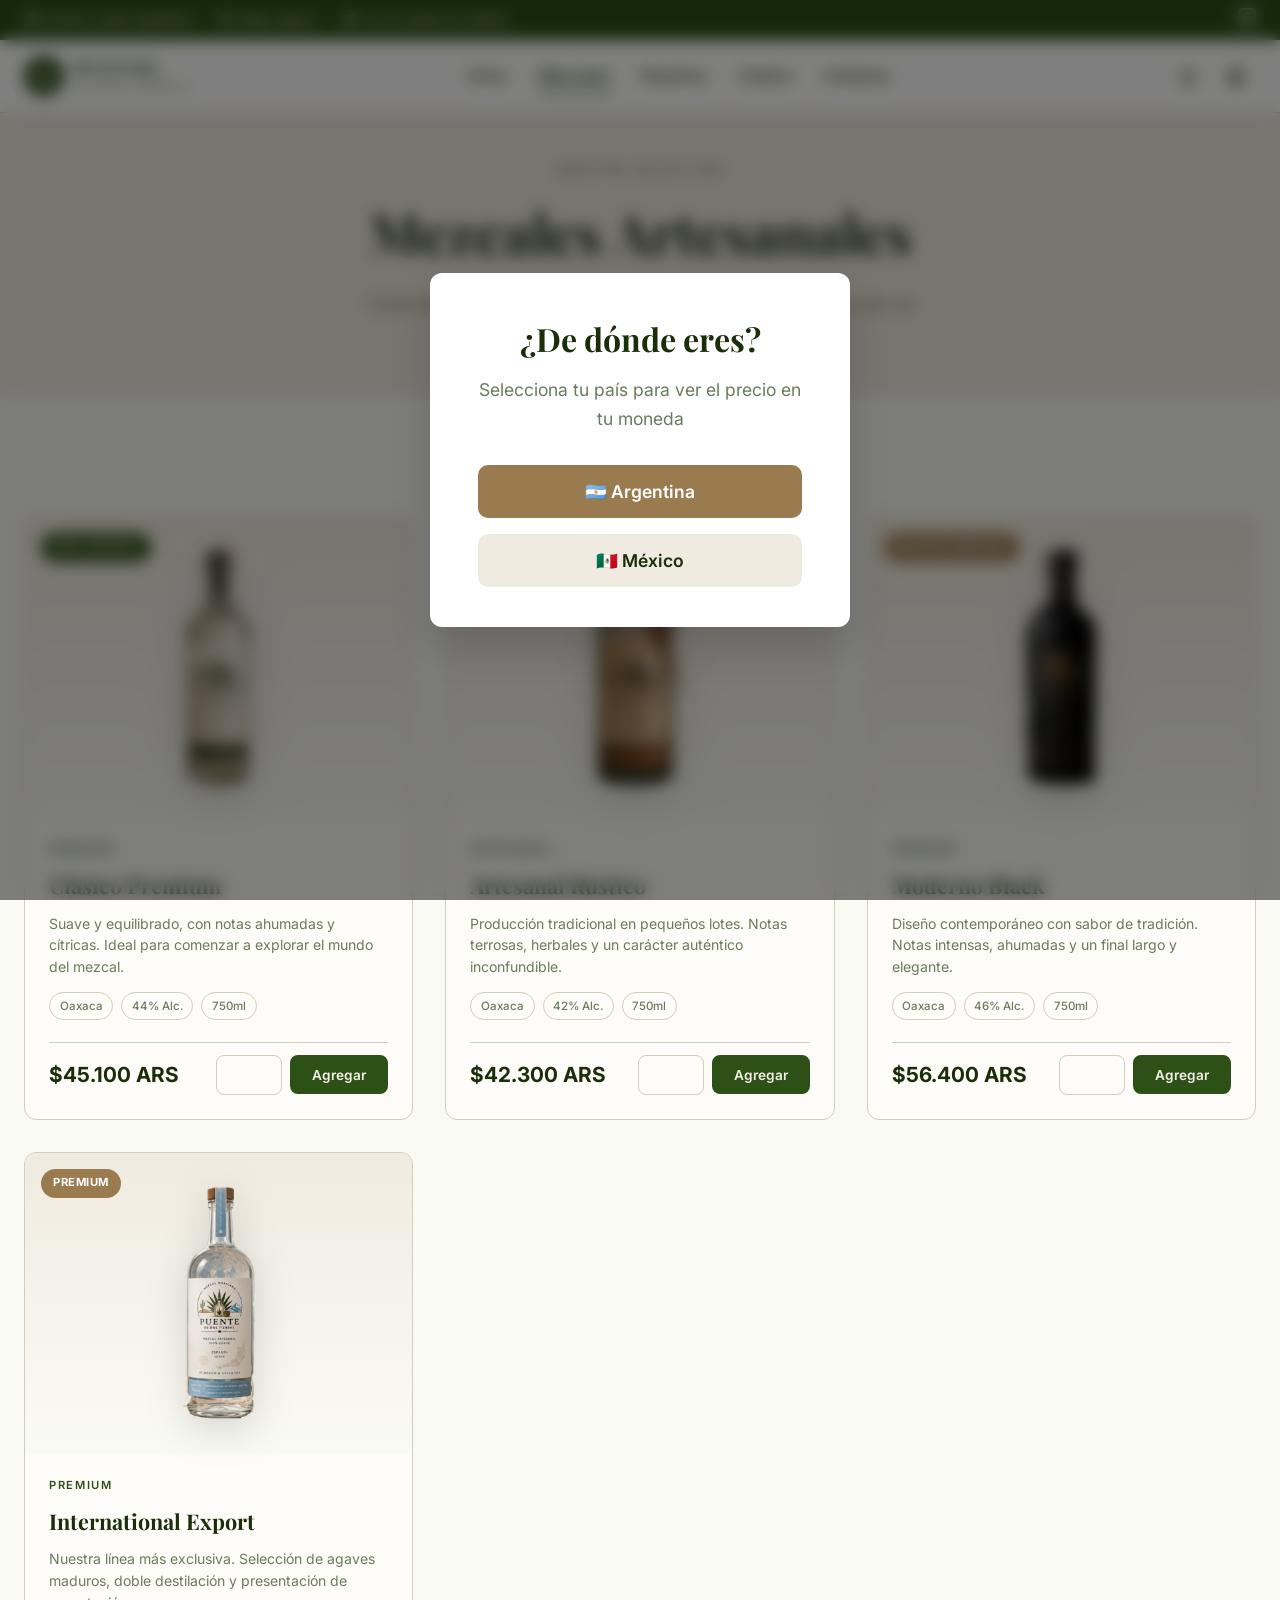
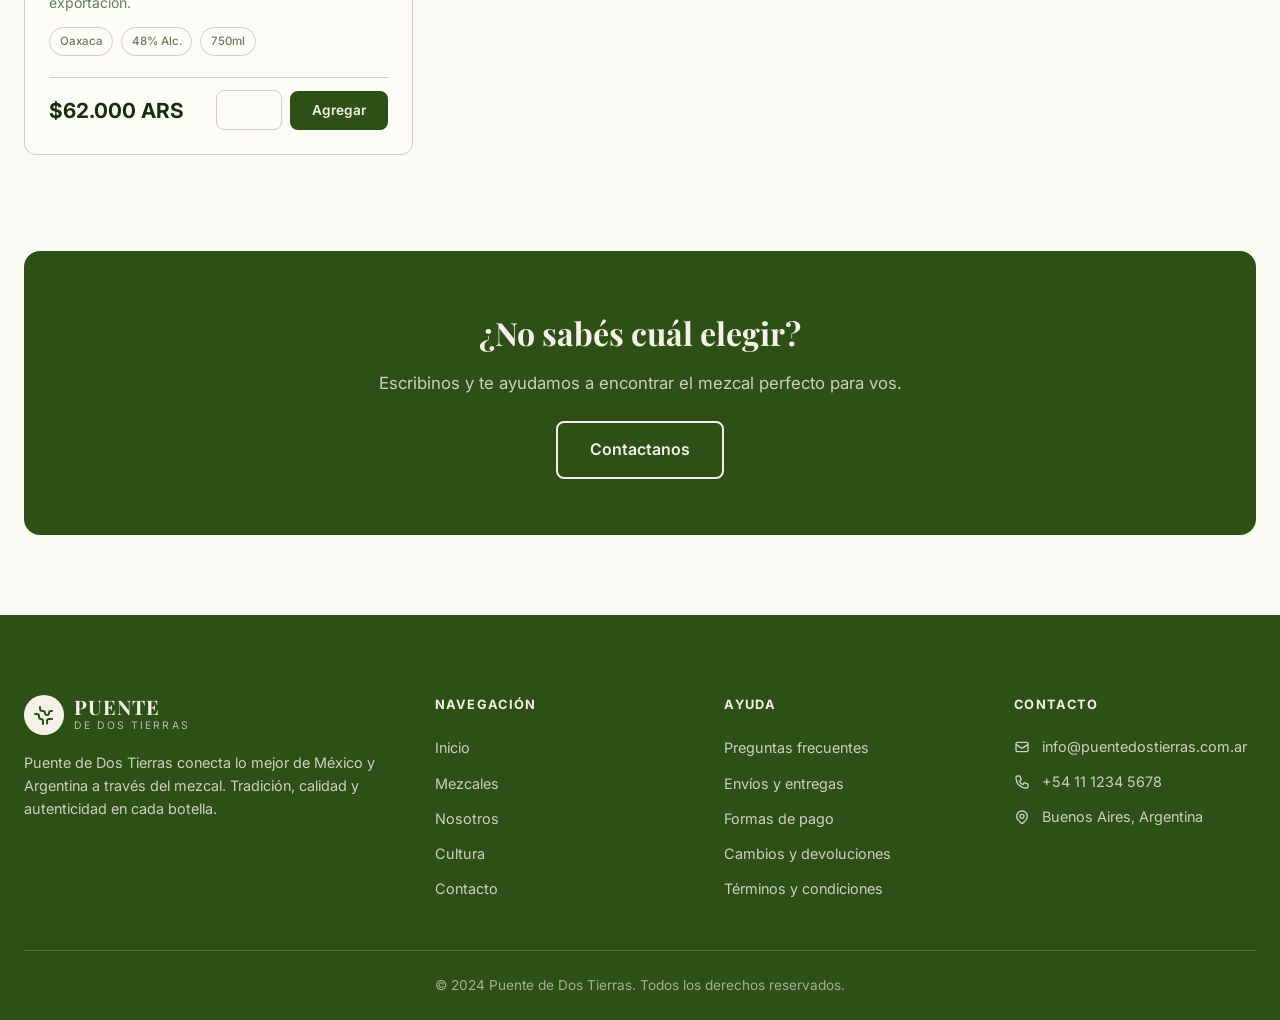
<file: mezcales.html>
<!DOCTYPE html>
<html lang="es">
<head>
  <meta charset="UTF-8">
  <meta name="viewport" content="width=device-width, initial-scale=1.0">
  <meta name="description" content="Descubrí nuestra selección de mezcales artesanales. Espadín, Tobalá, Cuishe y más. Directo del productor.">
  <title>Mezcales | Puente de Dos Tierras</title>
  <link rel="preconnect" href="https://fonts.googleapis.com">
  <link rel="preconnect" href="https://fonts.gstatic.com" crossorigin>
  <link href="https://fonts.googleapis.com/css2?family=Inter:wght@300;400;500;600;700&family=Playfair+Display:ital,wght@0,400;0,500;0,600;0,700;0,800;1,400&display=swap" rel="stylesheet">
  <link rel="stylesheet" href="css/styles.css">
</head>
<body>

  <!-- ============================================ -->
  <!-- COUNTRY MODAL -->
  <!-- ============================================ -->
  <div id="country-modal" class="country-modal">
    <div class="modal-backdrop"></div>
    <div class="modal-card">
      <h1 class="modal-title">¿De dónde eres?</h1>
      <p class="modal-subtitle">Selecciona tu país para ver el precio en tu moneda</p>
      <div class="modal-buttons">
        <button id="btn-argentina" class="btn-primary modal-btn">🇦🇷 Argentina</button>
        <button id="btn-mexico" class="btn-secondary modal-btn">🇲🇽 México</button>
      </div>
    </div>
  </div>

  <!-- ============================================ -->
  <!-- HEADER -->
  <!-- ============================================ -->
  <header class="header" id="header">
    <div class="top-bar">
      <div class="container top-bar-inner">
        <div class="top-bar-left">
          <span class="top-bar-item">
            <svg width="16" height="16" fill="none" stroke="currentColor" viewBox="0 0 24 24"><path stroke-linecap="round" stroke-linejoin="round" stroke-width="2" d="M5 8h14M5 8a2 2 0 110-4h14a2 2 0 110 4M5 8v10a2 2 0 002 2h10a2 2 0 002-2V8m-9 4h4"/></svg>
            <span id="shipping-text">Envíos a todo Argentina</span>
          </span>
          <span class="top-bar-item hide-mobile">
            <svg width="16" height="16" fill="none" stroke="currentColor" viewBox="0 0 24 24"><path stroke-linecap="round" stroke-linejoin="round" stroke-width="2" d="M9 12l2 2 4-4m5.618-4.016A11.955 11.955 0 0112 2.944a11.955 11.955 0 01-8.618 3.04A12.02 12.02 0 003 9c0 5.591 3.824 10.29 9 11.622 5.176-1.332 9-6.03 9-11.622 0-1.042-.133-2.052-.382-3.016z"/></svg>
            Pago seguro
          </span>
          <span class="top-bar-item hide-tablet">
            <svg width="16" height="16" fill="none" stroke="currentColor" viewBox="0 0 24 24"><path stroke-linecap="round" stroke-linejoin="round" stroke-width="2" d="M3 10h18M7 15h1m4 0h1m-7 4h12a3 3 0 003-3V8a3 3 0 00-3-3H6a3 3 0 00-3 3v8a3 3 0 003 3z"/></svg>
            <span id="installments-text">3 y 6 cuotas sin interés</span>
          </span>
        </div>
        <div class="top-bar-right">
          <a href="https://www.instagram.com/puentededostierras" target="_blank" rel="noopener noreferrer" class="social-link">
            <svg width="18" height="18" fill="currentColor" viewBox="0 0 24 24"><path d="M12 2.163c3.204 0 3.584.012 4.85.07 3.252.148 4.771 1.691 4.919 4.919.058 1.265.069 1.645.069 4.849 0 3.205-.012 3.584-.069 4.849-.149 3.225-1.664 4.771-4.919 4.919-1.266.058-1.644.07-4.85.07-3.204 0-3.584-.012-4.849-.07-3.26-.149-4.771-1.699-4.919-4.92-.058-1.265-.07-1.644-.07-4.849 0-3.204.013-3.583.07-4.849.149-3.227 1.664-4.771 4.919-4.919 1.266-.057 1.645-.069 4.849-.069zm0-2.163c-3.259 0-3.667.014-4.947.072-4.358.2-6.78 2.618-6.98 6.98-.059 1.281-.073 1.689-.073 4.948 0 3.259.014 3.668.072 4.948.2 4.358 2.618 6.78 6.98 6.98 1.281.058 1.689.072 4.948.072 3.259 0 3.668-.014 4.948-.072 4.354-.2 6.782-2.618 6.979-6.98.059-1.28.073-1.689.073-4.948 0-3.259-.014-3.667-.072-4.947-.196-4.354-2.617-6.78-6.979-6.98-1.281-.059-1.69-.073-4.949-.073zm0 5.838c-3.403 0-6.162 2.759-6.162 6.162s2.759 6.163 6.162 6.163 6.162-2.759 6.162-6.163c0-3.403-2.759-6.162-6.162-6.162zm0 10.162c-2.209 0-4-1.79-4-4 0-2.209 1.791-4 4-4s4 1.791 4 4c0 2.21-1.791 4-4 4zm6.406-11.845c-.796 0-1.441.645-1.441 1.44s.645 1.44 1.441 1.44c.795 0 1.439-.645 1.439-1.44s-.644-1.44-1.439-1.44z"/></svg>
          </a>
        </div>
      </div>
    </div>
    <nav class="main-nav">
      <div class="container nav-inner">
        <a href="index.html" class="logo">
          <div class="logo-icon">
            <svg width="24" height="24" fill="none" stroke="currentColor" viewBox="0 0 24 24"><path stroke-linecap="round" stroke-linejoin="round" stroke-width="2" d="M3.055 11H5a2 2 0 012 2v1a2 2 0 002 2 2 2 0 012 2v2.945M8 3.935V5.5A2.5 2.5 0 0010.5 8h.5a2 2 0 012 2 2 2 0 104 0 2 2 0 012-2h1.064M15 20.488V18a2 2 0 012-2h3.064"/></svg>
          </div>
          <div class="logo-text">
            <span class="logo-name">PUENTE</span>
            <span class="logo-sub">DE DOS TIERRAS</span>
          </div>
        </a>
        <div class="nav-links">
          <a href="index.html#inicio">Inicio</a>
          <a href="mezcales.html" class="active-link">Mezcales</a>
          <a href="index.html#nosotros">Nosotros</a>
          <a href="index.html#cultura">Cultura</a>
          <a href="index.html#contacto">Contacto</a>
        </div>
        <div class="nav-icons">
          <button class="icon-btn" aria-label="Usuario">
            <svg width="20" height="20" fill="none" stroke="currentColor" viewBox="0 0 24 24"><path stroke-linecap="round" stroke-linejoin="round" stroke-width="2" d="M16 7a4 4 0 11-8 0 4 4 0 018 0zM12 14a7 7 0 00-7 7h14a7 7 0 00-7-7z"/></svg>
          </button>
          <a href="carrito.html" class="icon-btn cart-btn" aria-label="Carrito">
            <svg width="20" height="20" fill="none" stroke="currentColor" viewBox="0 0 24 24"><path stroke-linecap="round" stroke-linejoin="round" stroke-width="2" d="M3 3h2l.4 2M7 13h10l4-8H5.4M7 13L5.4 5M7 13l-2.293 2.293c-.63.63-.184 1.707.707 1.707H17m0 0a2 2 0 100 4 2 2 0 000-4zm-8 2a2 2 0 100 4 2 2 0 000-4z"/></svg>
            <span class="cart-count" id="cart-count" style="display:none;">0</span>
          </a>
          <button id="menu-toggle" class="icon-btn menu-toggle" aria-label="Menú">
            <svg class="hamburger-icon" width="24" height="24" fill="none" stroke="currentColor" viewBox="0 0 24 24"><path stroke-linecap="round" stroke-linejoin="round" stroke-width="2" d="M4 6h16M4 12h16M4 18h16"/></svg>
            <svg class="close-icon" width="24" height="24" fill="none" stroke="currentColor" viewBox="0 0 24 24"><path stroke-linecap="round" stroke-linejoin="round" stroke-width="2" d="M6 18L18 6M6 6l12 12"/></svg>
          </button>
        </div>
      </div>
      <div id="mobile-menu" class="mobile-menu">
        <a href="index.html#inicio">Inicio</a>
        <a href="mezcales.html">Mezcales</a>
        <a href="index.html#nosotros">Nosotros</a>
        <a href="index.html#cultura">Cultura</a>
        <a href="index.html#contacto">Contacto</a>
      </div>
    </nav>
    <div class="country-banner" aria-hidden="true"></div>
  </header>

  <main>
    <!-- ============================================ -->
    <!-- PAGE HERO -->
    <!-- ============================================ -->
    <section class="page-hero">
      <div class="container">
        <span class="section-label accent">Nuestra Selección</span>
        <h1 class="page-hero-title">Mezcales Artesanales</h1>
        <p class="page-hero-subtitle">Cada botella cuenta una historia. Descubrí el mezcal que más se adapta a tu paladar.</p>
      </div>
    </section>

    <!-- ============================================ -->
    <!-- FILTERS -->
    <!-- ============================================ -->
    <section class="catalog-filters">
      <div class="container">
        <div class="filters-bar">
          <button class="filter-btn active" data-filter="all">Todos</button>
          <button class="filter-btn" data-filter="premium">Premium</button>
          <button class="filter-btn" data-filter="artesanal">Artesanal</button>
        </div>
      </div>
    </section>

    <!-- PRODUCT CATALOG -->
    <section class="catalog">
      <div class="container">
        <div class="catalog-grid">

          <!-- Product 1: Clásico Premium -->
          <div class="catalog-card animate-on-scroll" data-category="premium">
            <div class="catalog-card-badge">Más vendido</div>
            <div class="catalog-card-image">
              <img src="img/clasico-premium.png" alt="Mezcal Clásico Premium">
            </div>
            <div class="catalog-card-body">
              <span class="catalog-card-category">Premium</span>
              <h3 class="catalog-card-name">Clásico Premium</h3>
              <p class="catalog-card-desc">Suave y equilibrado, con notas ahumadas y cítricas. Ideal para comenzar a explorar el mundo del mezcal.</p>
              <div class="catalog-card-details">
                <span class="detail-tag">Oaxaca</span>
                <span class="detail-tag">44% Alc.</span>
                <span class="detail-tag">750ml</span>
              </div>
              <div class="catalog-card-footer">
                <div class="catalog-card-price" data-price-ar="$45.100 ARS" data-price-mx="USD $32">$45.100 ARS</div>
                <div class="catalog-card-actions">
                  <a href="clasico-premium.html" class="btn btn-icon" title="Ver detalle">
                    <svg width="18" height="18" fill="none" stroke="currentColor" viewBox="0 0 24 24"><path stroke-linecap="round" stroke-linejoin="round" stroke-width="2" d="M15 12a3 3 0 11-6 0 3 3 0 016 0z"/><path stroke-linecap="round" stroke-linejoin="round" stroke-width="2" d="M2.458 12C3.732 7.943 7.523 5 12 5c4.478 0 8.268 2.943 9.542 7-1.274 4.057-5.064 7-9.542 7-4.477 0-8.268-2.943-9.542-7z"/></svg>
                  </a>
                  <button class="btn btn-primary btn-sm" data-add-to-cart="clasico-premium">Agregar</button>
                </div>
              </div>
            </div>
          </div>

          <!-- Product 2: Artesanal Rústico -->
          <div class="catalog-card animate-on-scroll" data-category="artesanal">
            <div class="catalog-card-image">
              <img src="img/artesanal-rustico.png" alt="Mezcal Artesanal Rústico">
            </div>
            <div class="catalog-card-body">
              <span class="catalog-card-category">Artesanal</span>
              <h3 class="catalog-card-name">Artesanal Rústico</h3>
              <p class="catalog-card-desc">Producción tradicional en pequeños lotes. Notas terrosas, herbales y un carácter auténtico inconfundible.</p>
              <div class="catalog-card-details">
                <span class="detail-tag">Oaxaca</span>
                <span class="detail-tag">42% Alc.</span>
                <span class="detail-tag">750ml</span>
              </div>
              <div class="catalog-card-footer">
                <div class="catalog-card-price" data-price-ar="$42.300 ARS" data-price-mx="USD $30">$42.300 ARS</div>
                <div class="catalog-card-actions">
                  <a href="artesanal-rustico.html" class="btn btn-icon" title="Ver detalle">
                    <svg width="18" height="18" fill="none" stroke="currentColor" viewBox="0 0 24 24"><path stroke-linecap="round" stroke-linejoin="round" stroke-width="2" d="M15 12a3 3 0 11-6 0 3 3 0 016 0z"/><path stroke-linecap="round" stroke-linejoin="round" stroke-width="2" d="M2.458 12C3.732 7.943 7.523 5 12 5c4.478 0 8.268 2.943 9.542 7-1.274 4.057-5.064 7-9.542 7-4.477 0-8.268-2.943-9.542-7z"/></svg>
                  </a>
                  <button class="btn btn-primary btn-sm" data-add-to-cart="artesanal-rustico">Agregar</button>
                </div>
              </div>
            </div>
          </div>

          <!-- Product 3: Moderno Black -->
          <div class="catalog-card animate-on-scroll" data-category="premium">
            <div class="catalog-card-badge premium">Edición Especial</div>
            <div class="catalog-card-image">
              <img src="img/moderno-black.png" alt="Mezcal Moderno Black">
            </div>
            <div class="catalog-card-body">
              <span class="catalog-card-category">Premium</span>
              <h3 class="catalog-card-name">Moderno Black</h3>
              <p class="catalog-card-desc">Diseño contemporáneo con sabor de tradición. Notas intensas, ahumadas y un final largo y elegante.</p>
              <div class="catalog-card-details">
                <span class="detail-tag">Oaxaca</span>
                <span class="detail-tag">46% Alc.</span>
                <span class="detail-tag">750ml</span>
              </div>
              <div class="catalog-card-footer">
                <div class="catalog-card-price" data-price-ar="$56.400 ARS" data-price-mx="USD $40">$56.400 ARS</div>
                <div class="catalog-card-actions">
                  <a href="moderno-black.html" class="btn btn-icon" title="Ver detalle">
                    <svg width="18" height="18" fill="none" stroke="currentColor" viewBox="0 0 24 24"><path stroke-linecap="round" stroke-linejoin="round" stroke-width="2" d="M15 12a3 3 0 11-6 0 3 3 0 016 0z"/><path stroke-linecap="round" stroke-linejoin="round" stroke-width="2" d="M2.458 12C3.732 7.943 7.523 5 12 5c4.478 0 8.268 2.943 9.542 7-1.274 4.057-5.064 7-9.542 7-4.477 0-8.268-2.943-9.542-7z"/></svg>
                  </a>
                  <button class="btn btn-primary btn-sm" data-add-to-cart="moderno-black">Agregar</button>
                </div>
              </div>
            </div>
          </div>

          <!-- Product 4: International Export -->
          <div class="catalog-card animate-on-scroll" data-category="premium">
            <div class="catalog-card-badge premium">Premium</div>
            <div class="catalog-card-image">
              <img src="img/international-export.png" alt="Mezcal International Export">
            </div>
            <div class="catalog-card-body">
              <span class="catalog-card-category">Premium</span>
              <h3 class="catalog-card-name">International Export</h3>
              <p class="catalog-card-desc">Nuestra línea más exclusiva. Selección de agaves maduros, doble destilación y presentación de exportación.</p>
              <div class="catalog-card-details">
                <span class="detail-tag">Oaxaca</span>
                <span class="detail-tag">48% Alc.</span>
                <span class="detail-tag">750ml</span>
              </div>
              <div class="catalog-card-footer">
                <div class="catalog-card-price" data-price-ar="$62.000 ARS" data-price-mx="USD $44">$62.000 ARS</div>
                <div class="catalog-card-actions">
                  <a href="international-export.html" class="btn btn-icon" title="Ver detalle">
                    <svg width="18" height="18" fill="none" stroke="currentColor" viewBox="0 0 24 24"><path stroke-linecap="round" stroke-linejoin="round" stroke-width="2" d="M15 12a3 3 0 11-6 0 3 3 0 016 0z"/><path stroke-linecap="round" stroke-linejoin="round" stroke-width="2" d="M2.458 12C3.732 7.943 7.523 5 12 5c4.478 0 8.268 2.943 9.542 7-1.274 4.057-5.064 7-9.542 7-4.477 0-8.268-2.943-9.542-7z"/></svg>
                  </a>
                  <button class="btn btn-primary btn-sm" data-add-to-cart="international-export">Agregar</button>
                </div>
              </div>
            </div>
          </div>

        </div>
      </div>
    </section>

    <!-- ============================================ -->
    <!-- CTA BANNER -->
    <!-- ============================================ -->
    <section class="cta-banner">
      <div class="container">
        <div class="cta-card">
          <h2>¿No sabés cuál elegir?</h2>
          <p>Escribinos y te ayudamos a encontrar el mezcal perfecto para vos.</p>
          <a href="index.html#contacto" class="btn btn-outline-light">Contactanos</a>
        </div>
      </div>
    </section>
  </main>

  <!-- ============================================ -->
  <!-- FOOTER -->
  <!-- ============================================ -->
  <footer id="contacto" class="footer">
    <div class="container">
      <div class="footer-grid">
        <div class="footer-brand">
          <div class="logo">
            <div class="logo-icon light">
              <svg width="24" height="24" fill="none" stroke="currentColor" viewBox="0 0 24 24"><path stroke-linecap="round" stroke-linejoin="round" stroke-width="2" d="M3.055 11H5a2 2 0 012 2v1a2 2 0 002 2 2 2 0 012 2v2.945M8 3.935V5.5A2.5 2.5 0 0010.5 8h.5a2 2 0 012 2 2 2 0 104 0 2 2 0 012-2h1.064M15 20.488V18a2 2 0 012-2h3.064"/></svg>
            </div>
            <div class="logo-text">
              <span class="logo-name">PUENTE</span>
              <span class="logo-sub">DE DOS TIERRAS</span>
            </div>
          </div>
          <p class="footer-desc">Puente de Dos Tierras conecta lo mejor de México y Argentina a través del mezcal. Tradición, calidad y autenticidad en cada botella.</p>
        </div>
        <div class="footer-links">
          <h4>NAVEGACIÓN</h4>
          <ul>
            <li><a href="index.html#inicio">Inicio</a></li>
            <li><a href="mezcales.html">Mezcales</a></li>
            <li><a href="index.html#nosotros">Nosotros</a></li>
            <li><a href="index.html#cultura">Cultura</a></li>
            <li><a href="index.html#contacto">Contacto</a></li>
          </ul>
        </div>
        <div class="footer-links">
          <h4>AYUDA</h4>
          <ul>
            <li><a href="#">Preguntas frecuentes</a></li>
            <li><a href="#">Envíos y entregas</a></li>
            <li><a href="#">Formas de pago</a></li>
            <li><a href="#">Cambios y devoluciones</a></li>
            <li><a href="#">Términos y condiciones</a></li>
          </ul>
        </div>
        <div class="footer-contact">
          <h4>CONTACTO</h4>
          <ul>
            <li>
              <svg width="16" height="16" fill="none" stroke="currentColor" viewBox="0 0 24 24"><path stroke-linecap="round" stroke-linejoin="round" stroke-width="2" d="M3 8l7.89 5.26a2 2 0 002.22 0L21 8M5 19h14a2 2 0 002-2V7a2 2 0 00-2-2H5a2 2 0 00-2 2v10a2 2 0 002 2z"/></svg>
              <span id="footer-email">info@puentedostierras.com.ar</span>
            </li>
            <li>
              <svg width="16" height="16" fill="none" stroke="currentColor" viewBox="0 0 24 24"><path stroke-linecap="round" stroke-linejoin="round" stroke-width="2" d="M3 5a2 2 0 012-2h3.28a1 1 0 01.948.684l1.498 4.493a1 1 0 01-.502 1.21l-2.257 1.13a11.042 11.042 0 005.516 5.516l1.13-2.257a1 1 0 011.21-.502l4.493 1.498a1 1 0 01.684.949V19a2 2 0 01-2 2h-1C9.716 21 3 14.284 3 6V5z"/></svg>
              <span id="footer-phone">+54 11 1234 5678</span>
            </li>
            <li>
              <svg width="16" height="16" fill="none" stroke="currentColor" viewBox="0 0 24 24"><path stroke-linecap="round" stroke-linejoin="round" stroke-width="2" d="M17.657 16.657L13.414 20.9a1.998 1.998 0 01-2.827 0l-4.244-4.243a8 8 0 1111.314 0z"/><path stroke-linecap="round" stroke-linejoin="round" stroke-width="2" d="M15 11a3 3 0 11-6 0 3 3 0 016 0z"/></svg>
              <span id="footer-location">Buenos Aires, Argentina</span>
            </li>
          </ul>
        </div>
      </div>
      <div class="footer-bottom">
        <p>© 2024 Puente de Dos Tierras. Todos los derechos reservados.</p>
      </div>
    </div>
  </footer>

  <script src="js/main.js"></script>
</body>
</html>
</file>
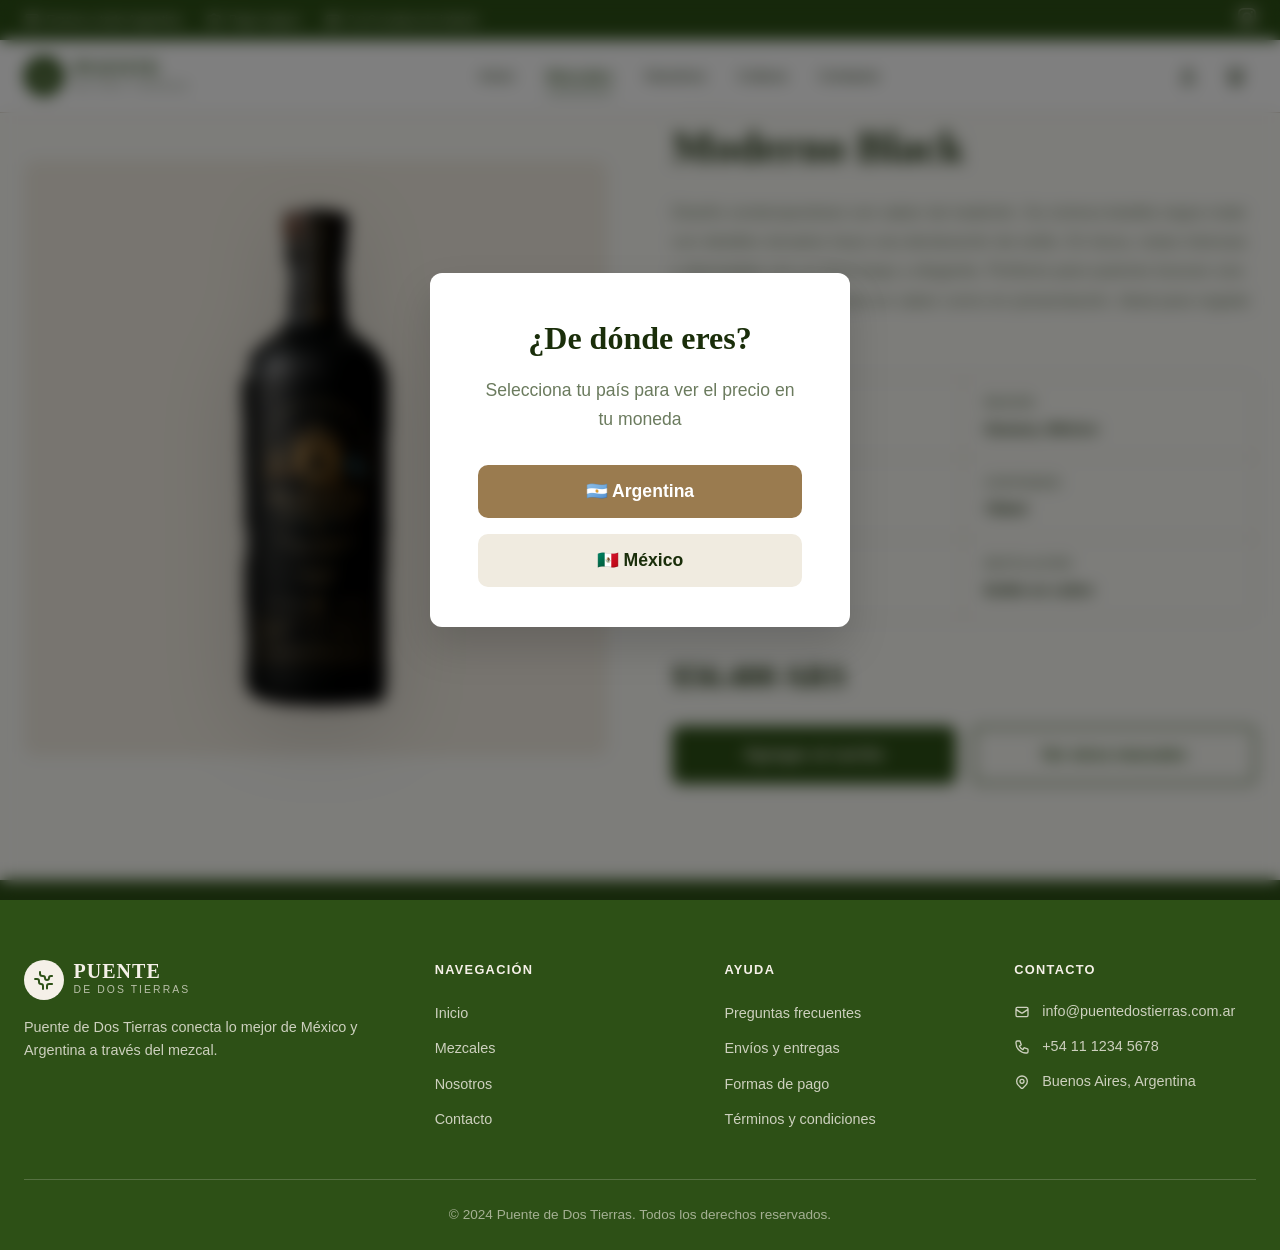
<file: moderno-black.html>
<!DOCTYPE html>
<html lang="es">
<head>
  <meta charset="UTF-8">
  <meta name="viewport" content="width=device-width, initial-scale=1.0">
  <title>Moderno Black | Puente de Dos Tierras</title>
  <link rel="stylesheet" href="css/styles.css">
</head>
<body>

<!-- COUNTRY MODAL -->
<div id="country-modal" class="country-modal">
  <div class="modal-backdrop"></div>
  <div class="modal-card">
    <h1 class="modal-title">¿De dónde eres?</h1>
    <p class="modal-subtitle">Selecciona tu país para ver el precio en tu moneda</p>
    <div class="modal-buttons">
      <button id="btn-argentina" class="btn-primary modal-btn">🇦🇷 Argentina</button>
      <button id="btn-mexico" class="btn-secondary modal-btn">🇲🇽 México</button>
    </div>
  </div>
</div>

<header class="header" id="header">
  <div class="top-bar">
    <div class="container top-bar-inner">
      <div class="top-bar-left">
        <span class="top-bar-item">
          <svg width="16" height="16" fill="none" stroke="currentColor" viewBox="0 0 24 24"><path stroke-linecap="round" stroke-linejoin="round" stroke-width="2" d="M5 8h14M5 8a2 2 0 110-4h14a2 2 0 110 4M5 8v10a2 2 0 002 2h10a2 2 0 002-2V8m-9 4h4"/></svg>
          <span id="shipping-text">Envíos a todo Argentina</span>
        </span>
        <span class="top-bar-item hide-mobile">
          <svg width="16" height="16" fill="none" stroke="currentColor" viewBox="0 0 24 24"><path stroke-linecap="round" stroke-linejoin="round" stroke-width="2" d="M9 12l2 2 4-4m5.618-4.016A11.955 11.955 0 0112 2.944a11.955 11.955 0 01-8.618 3.04A12.02 12.02 0 003 9c0 5.591 3.824 10.29 9 11.622 5.176-1.332 9-6.03 9-11.622 0-1.042-.133-2.052-.382-3.016z"/></svg>
          Pago seguro
        </span>
        <span class="top-bar-item hide-tablet">
          <svg width="16" height="16" fill="none" stroke="currentColor" viewBox="0 0 24 24"><path stroke-linecap="round" stroke-linejoin="round" stroke-width="2" d="M3 10h18M7 15h1m4 0h1m-7 4h12a3 3 0 003-3V8a3 3 0 00-3-3H6a3 3 0 00-3 3v8a3 3 0 003 3z"/></svg>
          <span id="installments-text">3 y 6 cuotas sin interés</span>
        </span>
      </div>
      <div class="top-bar-right">
        <a href="https://www.instagram.com/puentededostierras" target="_blank" rel="noopener noreferrer" class="social-link">
          <svg width="18" height="18" fill="currentColor" viewBox="0 0 24 24"><path d="M12 2.163c3.204 0 3.584.012 4.85.07 3.252.148 4.771 1.691 4.919 4.919.058 1.265.069 1.645.069 4.849 0 3.205-.012 3.584-.069 4.849-.149 3.225-1.664 4.771-4.919 4.919-1.266.058-1.644.07-4.85.07-3.204 0-3.584-.012-4.849-.07-3.26-.149-4.771-1.699-4.919-4.92-.058-1.265-.07-1.644-.07-4.849 0-3.204.013-3.583.07-4.849.149-3.227 1.664-4.771 4.919-4.919 1.266-.057 1.645-.069 4.849-.069zm0-2.163c-3.259 0-3.667.014-4.947.072-4.358.2-6.78 2.618-6.98 6.98-.059 1.281-.073 1.689-.073 4.948 0 3.259.014 3.668.072 4.948.2 4.358 2.618 6.78 6.98 6.98 1.281.058 1.689.072 4.948.072 3.259 0 3.668-.014 4.948-.072 4.354-.2 6.782-2.618 6.979-6.98.059-1.28.073-1.689.073-4.948 0-3.259-.014-3.667-.072-4.947-.196-4.354-2.617-6.78-6.979-6.98-1.281-.059-1.69-.073-4.949-.073zm0 5.838c-3.403 0-6.162 2.759-6.162 6.162s2.759 6.163 6.162 6.163 6.162-2.759 6.162-6.163c0-3.403-2.759-6.162-6.162-6.162zm0 10.162c-2.209 0-4-1.79-4-4 0-2.209 1.791-4 4-4s4 1.791 4 4c0 2.21-1.791 4-4 4zm6.406-11.845c-.796 0-1.441.645-1.441 1.44s.645 1.44 1.441 1.44c.795 0 1.439-.645 1.439-1.44s-.644-1.44-1.439-1.44z"/></svg>
        </a>
      </div>
    </div>
  </div>
  <nav class="main-nav">
    <div class="container nav-inner">
      <a href="index.html" class="logo">
        <div class="logo-icon"><svg width="24" height="24" fill="none" stroke="currentColor" viewBox="0 0 24 24"><path stroke-linecap="round" stroke-linejoin="round" stroke-width="2" d="M3.055 11H5a2 2 0 012 2v1a2 2 0 002 2 2 2 0 012 2v2.945M8 3.935V5.5A2.5 2.5 0 0010.5 8h.5a2 2 0 012 2 2 2 0 104 0 2 2 0 012-2h1.064M15 20.488V18a2 2 0 012-2h3.064"/></svg></div>
        <div class="logo-text"><span class="logo-name">PUENTE</span><span class="logo-sub">DE DOS TIERRAS</span></div>
      </a>
      <div class="nav-links">
        <a href="index.html#inicio">Inicio</a>
        <a href="mezcales.html" class="active-link">Mezcales</a>
        <a href="index.html#nosotros">Nosotros</a>
        <a href="index.html#cultura">Cultura</a>
        <a href="index.html#contacto">Contacto</a>
      </div>
      <div class="nav-icons">
        <button class="icon-btn" aria-label="Usuario"><svg width="20" height="20" fill="none" stroke="currentColor" viewBox="0 0 24 24"><path stroke-linecap="round" stroke-linejoin="round" stroke-width="2" d="M16 7a4 4 0 11-8 0 4 4 0 018 0zM12 14a7 7 0 00-7 7h14a7 7 0 00-7-7z"/></svg></button>
        <a href="carrito.html" class="icon-btn cart-btn" aria-label="Carrito">
          <svg width="20" height="20" fill="none" stroke="currentColor" viewBox="0 0 24 24"><path stroke-linecap="round" stroke-linejoin="round" stroke-width="2" d="M3 3h2l.4 2M7 13h10l4-8H5.4M7 13L5.4 5M7 13l-2.293 2.293c-.63.63-.184 1.707.707 1.707H17m0 0a2 2 0 100 4 2 2 0 000-4zm-8 2a2 2 0 100 4 2 2 0 000-4z"/></svg>
          <span class="cart-count" id="cart-count" style="display:none;">0</span>
        </a>
        <button id="menu-toggle" class="icon-btn menu-toggle" aria-label="Menú">
          <svg class="hamburger-icon" width="24" height="24" fill="none" stroke="currentColor" viewBox="0 0 24 24"><path stroke-linecap="round" stroke-linejoin="round" stroke-width="2" d="M4 6h16M4 12h16M4 18h16"/></svg>
          <svg class="close-icon" width="24" height="24" fill="none" stroke="currentColor" viewBox="0 0 24 24"><path stroke-linecap="round" stroke-linejoin="round" stroke-width="2" d="M6 18L18 6M6 6l12 12"/></svg>
        </button>
      </div>
    </div>
    <div id="mobile-menu" class="mobile-menu">
      <a href="index.html#inicio">Inicio</a>
      <a href="mezcales.html">Mezcales</a>
      <a href="index.html#nosotros">Nosotros</a>
      <a href="index.html#cultura">Cultura</a>
      <a href="index.html#contacto">Contacto</a>
    </div>
  </nav>
  <div class="country-banner" aria-hidden="true"></div>
</header>

<main>
  <section class="product-detail">
    <div class="container">
      <a href="mezcales.html" class="back-link">
        <svg width="20" height="20" fill="none" stroke="currentColor" viewBox="0 0 24 24"><path stroke-linecap="round" stroke-linejoin="round" stroke-width="2" d="M10 19l-7-7m0 0l7-7m-7 7h18"/></svg>
        Volver al catálogo
      </a>
      <div class="product-detail-grid">
        <div class="product-detail-image">
          <img src="img/moderno-black.png" alt="Moderno Black">
        </div>
        <div class="product-detail-info">
          <span class="catalog-card-category">Premium</span>
          <h1 class="product-detail-name">Moderno Black</h1>
          <p class="product-detail-desc">Diseño contemporáneo con sabor de tradición. Su icónica botella negra mate con detalles dorados hace una declaración de estilo. En boca, notas intensas y ahumadas con un final largo y elegante. Perfecto para quienes buscan una experiencia premium tanto en sabor como en presentación. Ideal para regalar o coleccionar.</p>
          <div class="product-detail-specs">
            <div class="spec-item"><span class="spec-label">Tipo de agave</span><span class="spec-value">Espadín</span></div>
            <div class="spec-item"><span class="spec-label">Región</span><span class="spec-value">Oaxaca, México</span></div>
            <div class="spec-item"><span class="spec-label">Graduación</span><span class="spec-value">46%</span></div>
            <div class="spec-item"><span class="spec-label">Contenido</span><span class="spec-value">750ml</span></div>
            <div class="spec-item"><span class="spec-label">Producción</span><span class="spec-value">Artesanal</span></div>
            <div class="spec-item"><span class="spec-label">Destilación</span><span class="spec-value">Doble en cobre</span></div>
          </div>
          <div class="product-detail-price">
            <span class="catalog-card-price" data-price-ar="$56.400 ARS" data-price-mx="USD $40">$56.400 ARS</span>
          </div>
          <div class="product-detail-actions">
            <button class="btn btn-primary btn-lg" data-add-to-cart="moderno-black">Agregar al carrito</button>
            <a href="mezcales.html" class="btn btn-outline">Ver otros mezcales</a>
          </div>
        </div>
      </div>
    </div>
  </section>
</main>

<footer id="contacto" class="footer">
  <div class="container">
    <div class="footer-grid">
      <div class="footer-brand">
        <div class="logo">
          <div class="logo-icon light"><svg width="24" height="24" fill="none" stroke="currentColor" viewBox="0 0 24 24"><path stroke-linecap="round" stroke-linejoin="round" stroke-width="2" d="M3.055 11H5a2 2 0 012 2v1a2 2 0 002 2 2 2 0 012 2v2.945M8 3.935V5.5A2.5 2.5 0 0010.5 8h.5a2 2 0 012 2 2 2 0 104 0 2 2 0 012-2h1.064M15 20.488V18a2 2 0 012-2h3.064"/></svg></div>
          <div class="logo-text"><span class="logo-name">PUENTE</span><span class="logo-sub">DE DOS TIERRAS</span></div>
        </div>
        <p class="footer-desc">Puente de Dos Tierras conecta lo mejor de México y Argentina a través del mezcal.</p>
      </div>
      <div class="footer-links"><h4>NAVEGACIÓN</h4><ul><li><a href="index.html">Inicio</a></li><li><a href="mezcales.html">Mezcales</a></li><li><a href="index.html#nosotros">Nosotros</a></li><li><a href="index.html#contacto">Contacto</a></li></ul></div>
      <div class="footer-links"><h4>AYUDA</h4><ul><li><a href="#">Preguntas frecuentes</a></li><li><a href="#">Envíos y entregas</a></li><li><a href="#">Formas de pago</a></li><li><a href="#">Términos y condiciones</a></li></ul></div>
      <div class="footer-contact"><h4>CONTACTO</h4><ul>
        <li><svg width="16" height="16" fill="none" stroke="currentColor" viewBox="0 0 24 24"><path stroke-linecap="round" stroke-linejoin="round" stroke-width="2" d="M3 8l7.89 5.26a2 2 0 002.22 0L21 8M5 19h14a2 2 0 002-2V7a2 2 0 00-2-2H5a2 2 0 00-2 2v10a2 2 0 002 2z"/></svg><span id="footer-email">info@puentedostierras.com.ar</span></li>
        <li><svg width="16" height="16" fill="none" stroke="currentColor" viewBox="0 0 24 24"><path stroke-linecap="round" stroke-linejoin="round" stroke-width="2" d="M3 5a2 2 0 012-2h3.28a1 1 0 01.948.684l1.498 4.493a1 1 0 01-.502 1.21l-2.257 1.13a11.042 11.042 0 005.516 5.516l1.13-2.257a1 1 0 011.21-.502l4.493 1.498a1 1 0 01.684.949V19a2 2 0 01-2 2h-1C9.716 21 3 14.284 3 6V5z"/></svg><span id="footer-phone">+54 11 1234 5678</span></li>
        <li><svg width="16" height="16" fill="none" stroke="currentColor" viewBox="0 0 24 24"><path stroke-linecap="round" stroke-linejoin="round" stroke-width="2" d="M17.657 16.657L13.414 20.9a1.998 1.998 0 01-2.827 0l-4.244-4.243a8 8 0 1111.314 0z"/><path stroke-linecap="round" stroke-linejoin="round" stroke-width="2" d="M15 11a3 3 0 11-6 0 3 3 0 016 0z"/></svg><span id="footer-location">Buenos Aires, Argentina</span></li>
      </ul></div>
    </div>
    <div class="footer-bottom"><p>© 2024 Puente de Dos Tierras. Todos los derechos reservados.</p></div>
  </div>
</footer>

<script src="js/main.js"></script>
</body>
</html>
</file>
<file: css/styles.css>
/* ============================================ */
/* CSS CUSTOM PROPERTIES                        */
/* ============================================ */
:root {
  --primary: #2D5016;
  --primary-light: #3D6B1E;
  --primary-dark: #1E3A0E;
  --primary-foreground: #F5F0E8;
  --secondary: #F0EBE0;
  --accent: #9A7B4F;
  --background: #FAFAF5;
  --foreground: #1A2E0A;
  --muted: #6B7B5E;
  --border: #D4CCBC;
  --card: #FDFCF8;
  --hero-overlay: rgba(255,255,255,0.78);
  --shadow-sm: 0 1px 3px rgba(0,0,0,0.08);
  --shadow-md: 0 4px 12px rgba(0,0,0,0.1);
  --shadow-lg: 0 8px 30px rgba(0,0,0,0.12);
  --shadow-xl: 0 20px 40px rgba(0,0,0,0.15);
  --radius: 12px;
  --transition: 0.3s ease;
}

/* ============================================ */
/* MEXICO COLOR SCHEME                          */
/* ============================================ */
body.country-mexico {
  --primary: #8B2D0B;
  --primary-light: #A63A12;
  --primary-dark: #6B2008;
  --primary-foreground: #FFF8F0;
  --secondary: #F5EDE4;
  --accent: #C4762A;
  --background: #FFFBF7;
  --foreground: #2E1506;
  --muted: #8B7461;
  --border: #E0CCBB;
  --card: #FFFDF9;
  --hero-overlay: rgba(255,248,240,0.78);
}

/* Country flag badge */
.country-flag {
  display: none;
  font-size: 1.4rem;
  margin-right: 0.4rem;
  vertical-align: middle;
  line-height: 1;
}

body.country-argentina .country-flag.flag-ar,
body.country-mexico .country-flag.flag-mx {
  display: inline;
}

/* Country banner strip */
.country-banner {
  display: none;
  text-align: center;
  padding: 0.4rem;
  font-size: 0.75rem;
  font-weight: 600;
  letter-spacing: 0.05em;
}

body.country-argentina .country-banner {
  display: block;
  background: linear-gradient(90deg, #74ACDF 0%, #74ACDF 33%, #FFFFFF 33%, #FFFFFF 50%, #F6B40E 50%, #F6B40E 52%, #FFFFFF 52%, #FFFFFF 67%, #74ACDF 67%, #74ACDF 100%);
  color: transparent;
  height: 4px;
}

body.country-mexico .country-banner {
  display: block;
  background: linear-gradient(90deg, #006847 0%, #006847 33%, #FFFFFF 33%, #FFFFFF 67%, #CE1126 67%, #CE1126 100%);
  color: transparent;
  height: 4px;
}

/* ============================================ */
/* RESET & BASE                                 */
/* ============================================ */
*, *::before, *::after {
  margin: 0;
  padding: 0;
  box-sizing: border-box;
}

html {
  scroll-behavior: smooth;
  font-size: 16px;
}

body {
  font-family: 'Inter', -apple-system, BlinkMacSystemFont, sans-serif;
  background: var(--background);
  color: var(--foreground);
  line-height: 1.6;
  -webkit-font-smoothing: antialiased;
  -moz-osx-font-smoothing: grayscale;
}

img {
  max-width: 100%;
  height: auto;
  display: block;
}

a {
  text-decoration: none;
  color: inherit;
  transition: color var(--transition);
}

ul {
  list-style: none;
}

/* Scrollbar */
::-webkit-scrollbar { width: 8px; }
::-webkit-scrollbar-track { background: var(--secondary); }
::-webkit-scrollbar-thumb { background: var(--primary); border-radius: 4px; }
::-webkit-scrollbar-thumb:hover { background: var(--accent); }

/* ============================================ */
/* UTILITIES                                    */
/* ============================================ */
.container {
  max-width: 1280px;
  margin: 0 auto;
  padding: 0 1.5rem;
}

.section-label {
  font-size: 0.75rem;
  text-transform: uppercase;
  letter-spacing: 0.2em;
  color: var(--muted);
  display: block;
  margin-bottom: 0.5rem;
}

.section-label.accent { color: var(--primary); }
.section-label.light { color: rgba(245,240,232,0.7); }

.section-title {
  font-family: 'Playfair Display', Georgia, serif;
  font-size: clamp(1.75rem, 4vw, 2.5rem);
  font-weight: 700;
  color: var(--foreground);
  margin-bottom: 1rem;
}

.section-title.center { text-align: center; }

.section-header {
  text-align: center;
  margin-bottom: 3rem;
}

/* ============================================ */
/* BUTTONS                                      */
/* ============================================ */
.btn {
  display: inline-flex;
  align-items: center;
  gap: 0.5rem;
  padding: 0.875rem 2rem;
  font-size: 1rem;
  font-weight: 600;
  border-radius: 8px;
  border: 2px solid transparent;
  cursor: pointer;
  transition: all var(--transition);
  font-family: inherit;
}

.btn-primary {
  background: var(--primary);
  color: var(--primary-foreground);
  border-color: var(--primary);
}

.btn-primary:hover {
  background: var(--primary-light);
  border-color: var(--primary-light);
  transform: translateY(-2px);
  box-shadow: var(--shadow-md);
}

.btn-outline {
  background: transparent;
  color: var(--primary);
  border-color: var(--primary);
}

.btn-outline:hover {
  background: var(--primary);
  color: var(--primary-foreground);
  transform: translateY(-2px);
}

.btn-outline-light {
  background: transparent;
  color: var(--primary-foreground);
  border-color: var(--primary-foreground);
}

.btn-outline-light:hover {
  background: var(--primary-foreground);
  color: var(--primary);
}

.btn-secondary {
  background: var(--secondary);
  color: var(--foreground);
  border-color: var(--secondary);
}

.btn-secondary:hover {
  background: var(--border);
  border-color: var(--border);
  transform: translateY(-2px);
}

/* ============================================ */
/* ANIMATIONS                                   */
/* ============================================ */
@keyframes fadeIn {
  from { opacity: 0; }
  to { opacity: 1; }
}

@keyframes slideUp {
  from { opacity: 0; transform: translateY(30px); }
  to { opacity: 1; transform: translateY(0); }
}

@keyframes scaleIn {
  from { opacity: 0; transform: scale(0.9); }
  to { opacity: 1; transform: scale(1); }
}

.animate-on-scroll {
  opacity: 0;
  transform: translateY(30px);
  transition: opacity 0.6s ease, transform 0.6s ease;
}

.animate-on-scroll.animate-in {
  opacity: 1;
  transform: translateY(0);
}

/* ============================================ */
/* COUNTRY MODAL                                */
/* ============================================ */
.country-modal {
  position: fixed;
  inset: 0;
  z-index: 100;
  display: flex;
  align-items: center;
  justify-content: center;
  animation: fadeIn 0.3s ease;
}

.country-modal.hidden {
  display: none;
}

.modal-backdrop {
  position: absolute;
  inset: 0;
  background: rgba(0,0,0,0.5);
  backdrop-filter: blur(8px);
  -webkit-backdrop-filter: blur(8px);
}

.modal-card {
  position: relative;
  z-index: 10;
  background: white;
  border-radius: var(--radius);
  box-shadow: var(--shadow-xl);
  padding: 2.5rem 3rem;
  max-width: 420px;
  width: 90%;
  text-align: center;
  animation: scaleIn 0.4s ease;
}

.modal-title {
  font-family: 'Playfair Display', Georgia, serif;
  font-size: 2rem;
  font-weight: 700;
  color: var(--foreground);
  margin-bottom: 0.75rem;
}

.modal-subtitle {
  color: var(--muted);
  font-size: 1.1rem;
  margin-bottom: 2rem;
}

.modal-buttons {
  display: flex;
  flex-direction: column;
  gap: 1rem;
}

.modal-btn {
  padding: 1rem 2rem;
  font-size: 1.1rem;
  border-radius: 10px;
  cursor: pointer;
  font-family: inherit;
  font-weight: 600;
  border: none;
  transition: all var(--transition);
}

.modal-btn.btn-primary {
  background: var(--accent);
  color: white;
}

.modal-btn.btn-primary:hover {
  background: #8A6B3F;
  transform: translateY(-2px);
  box-shadow: var(--shadow-md);
}

.modal-btn.btn-secondary {
  background: var(--secondary);
  color: var(--foreground);
}

.modal-btn.btn-secondary:hover {
  background: var(--border);
  transform: translateY(-2px);
}

/* ============================================ */
/* HEADER                                       */
/* ============================================ */
.header {
  position: fixed;
  top: 0;
  left: 0;
  right: 0;
  z-index: 50;
  transition: box-shadow var(--transition);
}

.header.scrolled {
  box-shadow: var(--shadow-md);
}

.top-bar {
  background: var(--primary);
  color: var(--primary-foreground);
  padding: 0.5rem 0;
  font-size: 0.8rem;
}

.top-bar-inner {
  display: flex;
  justify-content: space-between;
  align-items: center;
}

.top-bar-left {
  display: flex;
  gap: 1.5rem;
}

.top-bar-item {
  display: flex;
  align-items: center;
  gap: 0.4rem;
}

.top-bar-right {
  display: flex;
  gap: 1rem;
}

.social-link {
  transition: opacity var(--transition);
}

.social-link:hover {
  opacity: 0.7;
}

.main-nav {
  background: rgba(255,255,255,0.97);
  backdrop-filter: blur(12px);
  -webkit-backdrop-filter: blur(12px);
  border-bottom: 1px solid var(--border);
}

.nav-inner {
  display: flex;
  align-items: center;
  justify-content: space-between;
  padding-top: 1rem;
  padding-bottom: 1rem;
}

.logo {
  display: flex;
  align-items: center;
  gap: 0.6rem;
}

.logo-icon {
  width: 40px;
  height: 40px;
  background: var(--primary);
  border-radius: 50%;
  display: flex;
  align-items: center;
  justify-content: center;
  color: var(--primary-foreground);
}

.logo-icon.light {
  background: var(--primary-foreground);
  color: var(--primary);
}

.logo-text {
  display: flex;
  flex-direction: column;
}

.logo-name {
  font-family: 'Playfair Display', Georgia, serif;
  font-size: 1.25rem;
  font-weight: 700;
  color: var(--primary);
  letter-spacing: 0.05em;
  line-height: 1.1;
}

.footer .logo-name { color: var(--primary-foreground); }

.logo-sub {
  font-size: 0.65rem;
  color: var(--muted);
  letter-spacing: 0.2em;
}

.footer .logo-sub { color: rgba(245,240,232,0.7); }

.nav-links {
  display: flex;
  gap: 2rem;
}

.nav-links a {
  font-weight: 500;
  color: var(--foreground);
  transition: color var(--transition);
  font-size: 0.95rem;
}

.nav-links a:hover {
  color: var(--primary);
}

.nav-icons {
  display: flex;
  align-items: center;
  gap: 0.5rem;
}

.icon-btn {
  width: 40px;
  height: 40px;
  border: none;
  background: transparent;
  border-radius: 50%;
  display: flex;
  align-items: center;
  justify-content: center;
  cursor: pointer;
  transition: background var(--transition);
  color: var(--foreground);
}

.icon-btn:hover {
  background: var(--secondary);
}

.menu-toggle {
  display: none;
}

.menu-toggle .close-icon {
  display: none;
}

.menu-toggle.active .hamburger-icon {
  display: none;
}

.menu-toggle.active .close-icon {
  display: block;
}

.mobile-menu {
  display: none;
  flex-direction: column;
  padding: 1rem 1.5rem 1.5rem;
  border-top: 1px solid var(--border);
  background: white;
}

.mobile-menu.open {
  display: flex;
}

.mobile-menu a {
  padding: 0.75rem 0;
  font-weight: 500;
  color: var(--foreground);
  font-size: 1rem;
}

.mobile-menu a:hover {
  color: var(--primary);
}

/* ============================================ */
/* HERO                                         */
/* ============================================ */
.hero {
  min-height: 100vh;
  padding-top: 8rem;
  padding-bottom: 4rem;
  position: relative;
  overflow: hidden;
  display: flex;
  align-items: center;
}

.hero-bg {
  position: absolute;
  inset: 0;
}

.hero-bg-img {
  width: 100%;
  height: 100%;
  object-fit: cover;
}

.hero-overlay {
  position: absolute;
  inset: 0;
  background: var(--hero-overlay);
  transition: background 0.5s ease;
}

.hero-grid {
  display: grid;
  grid-template-columns: 1fr 1fr;
  gap: 3rem;
  align-items: center;
  position: relative;
  z-index: 2;
  min-height: calc(100vh - 12rem);
}

.hero-content {
  display: flex;
  flex-direction: column;
  gap: 2rem;
}

.hero-headline {
  font-family: 'Playfair Display', Georgia, serif;
  font-size: clamp(2.2rem, 5vw, 4rem);
  font-weight: 700;
  color: var(--foreground);
  line-height: 1.1;
  text-wrap: balance;
}

.hero-subtitle {
  font-size: clamp(1rem, 2vw, 1.25rem);
  color: var(--muted);
  max-width: 540px;
  line-height: 1.7;
}

.hero-buttons {
  display: flex;
  flex-wrap: wrap;
  gap: 1rem;
}

.hero-bottle {
  display: flex;
  align-items: center;
  justify-content: center;
  height: 550px;
}

.bottle-img {
  max-height: 100%;
  width: auto;
  object-fit: contain;
  filter: drop-shadow(0 20px 40px rgba(0,0,0,0.25));
}

/* ============================================ */
/* FEATURES                                     */
/* ============================================ */
.features {
  padding: 5rem 0;
  background: var(--secondary);
}

.features-grid {
  display: grid;
  grid-template-columns: repeat(3, 1fr);
  gap: 2rem;
}

.feature-card {
  display: flex;
  flex-direction: column;
  align-items: center;
  text-align: center;
  padding: 2rem 1.5rem;
  background: var(--card);
  border-radius: var(--radius);
  box-shadow: var(--shadow-sm);
  transition: box-shadow var(--transition), transform var(--transition);
}

.feature-card:hover {
  box-shadow: var(--shadow-md);
  transform: translateY(-4px);
}

.feature-icon {
  width: 64px;
  height: 64px;
  border-radius: 50%;
  background: rgba(45,80,22,0.1);
  display: flex;
  align-items: center;
  justify-content: center;
  margin-bottom: 1rem;
  color: var(--primary);
  transition: all var(--transition);
}

.feature-card:hover .feature-icon {
  background: var(--primary);
  color: white;
}

.feature-title {
  font-size: 1.05rem;
  font-weight: 700;
  margin-bottom: 0.5rem;
}

.feature-desc {
  color: var(--muted);
  font-size: 0.95rem;
}

/* ============================================ */
/* PRODUCT HIGHLIGHT                            */
/* ============================================ */
.product-highlight {
  padding: 6rem 0;
  background: var(--background);
}

.product-grid {
  display: grid;
  grid-template-columns: 1fr 1fr 1fr;
  gap: 2rem;
  align-items: center;
}

.product-bottle {
  position: relative;
  display: flex;
  align-items: center;
  justify-content: center;
  min-height: 450px;
}

.bottle-glow {
  position: absolute;
  width: 200px;
  height: 200px;
  border-radius: 50%;
  background: rgba(45,80,22,0.06);
  filter: blur(60px);
}

.product-bottle-img {
  position: relative;
  z-index: 2;
  max-height: 420px;
  width: auto;
  object-fit: contain;
  filter: drop-shadow(0 20px 40px rgba(0,0,0,0.2));
}

.product-info-center {
  display: flex;
  flex-direction: column;
  gap: 1.25rem;
}

.product-name {
  font-family: 'Playfair Display', Georgia, serif;
  font-size: clamp(2rem, 4vw, 3rem);
  font-weight: 700;
  color: var(--foreground);
}

.product-tagline {
  font-size: 1.1rem;
  color: var(--muted);
}

.product-description {
  color: var(--foreground);
  line-height: 1.7;
  font-size: 0.95rem;
}

.product-badges {
  display: grid;
  grid-template-columns: repeat(4, 1fr);
  gap: 0.75rem;
  padding: 1.25rem 0;
  border-top: 1px solid var(--border);
  border-bottom: 1px solid var(--border);
}

.badge {
  text-align: center;
}

.badge-icon {
  width: 40px;
  height: 40px;
  border-radius: 50%;
  background: rgba(45,80,22,0.1);
  display: flex;
  align-items: center;
  justify-content: center;
  margin: 0 auto 0.4rem;
  color: var(--primary);
}

.badge span {
  font-size: 0.75rem;
  color: var(--muted);
}

.product-cta {
  display: flex;
  align-items: center;
  justify-content: space-between;
  gap: 1rem;
}

.product-price {
  font-size: 1.75rem;
  font-weight: 700;
  color: var(--foreground);
}

.process-card {
  background: var(--secondary);
  border-radius: var(--radius);
  padding: 1.5rem;
  display: flex;
  flex-direction: column;
  gap: 1.25rem;
}

.process-step {
  display: flex;
  align-items: center;
  gap: 1rem;
}

.process-icon {
  width: 48px;
  height: 48px;
  border-radius: 50%;
  background: rgba(45,80,22,0.1);
  display: flex;
  align-items: center;
  justify-content: center;
  flex-shrink: 0;
  color: var(--primary);
}

.process-step h4 {
  font-size: 0.8rem;
  font-weight: 700;
  letter-spacing: 0.02em;
}

.process-step p {
  font-size: 0.75rem;
  color: var(--muted);
}

/* ============================================ */
/* PRODUCT INFO (FAQ)                           */
/* ============================================ */
.product-info {
  padding: 5rem 0;
  background: var(--secondary);
}

.faq-grid {
  display: grid;
  grid-template-columns: repeat(3, 1fr);
  gap: 1.5rem;
}

.faq-card {
  display: flex;
  align-items: flex-start;
  gap: 1rem;
  padding: 1.5rem;
  background: var(--card);
  border: 1px solid var(--border);
  border-radius: var(--radius);
  transition: border-color var(--transition), box-shadow var(--transition);
}

.faq-card:hover {
  border-color: rgba(45,80,22,0.3);
  box-shadow: var(--shadow-sm);
}

.faq-icon {
  width: 48px;
  height: 48px;
  border-radius: 50%;
  background: rgba(45,80,22,0.1);
  display: flex;
  align-items: center;
  justify-content: center;
  flex-shrink: 0;
  color: var(--primary);
}

.faq-question {
  font-weight: 700;
  margin-bottom: 0.3rem;
  font-size: 1rem;
}

.faq-answer {
  font-size: 0.9rem;
  color: var(--muted);
  line-height: 1.5;
}

/* ============================================ */
/* SUSTAINABILITY                               */
/* ============================================ */
.sustainability {
  padding: 5rem 0;
  background: rgba(45,80,22,0.04);
}

.sustainability-grid {
  display: grid;
  grid-template-columns: 1fr 1fr;
  gap: 3rem;
  align-items: center;
}

.sustainability-text p {
  color: var(--muted);
  line-height: 1.7;
  margin-bottom: 1rem;
}

.sustainability-cards {
  display: grid;
  grid-template-columns: repeat(3, 1fr);
  gap: 1.5rem;
}

.sustain-card {
  background: var(--card);
  border: 1px solid var(--border);
  border-radius: var(--radius);
  padding: 1.5rem;
  text-align: center;
  transition: transform var(--transition), box-shadow var(--transition);
}

.sustain-card:hover {
  transform: translateY(-4px);
  box-shadow: var(--shadow-md);
}

.sustain-icon {
  width: 64px;
  height: 64px;
  border-radius: 50%;
  background: rgba(45,80,22,0.1);
  display: flex;
  align-items: center;
  justify-content: center;
  margin: 0 auto 1rem;
  color: var(--primary);
}

.sustain-card h3 {
  font-weight: 700;
  margin-bottom: 0.5rem;
  font-size: 1rem;
}

.sustain-card p {
  font-size: 0.85rem;
  color: var(--muted);
}

/* ============================================ */
/* CULTURE                                      */
/* ============================================ */
.culture {
  padding: 6rem 0;
  background: var(--primary);
  color: var(--primary-foreground);
}

.culture-grid {
  display: grid;
  grid-template-columns: 1fr 1fr;
  gap: 3rem;
  align-items: center;
}

.culture-text {
  display: flex;
  flex-direction: column;
  gap: 1.25rem;
}

.culture-title {
  font-family: 'Playfair Display', Georgia, serif;
  font-size: clamp(2rem, 4vw, 3rem);
  font-weight: 700;
  line-height: 1.15;
  text-wrap: balance;
}

.culture-text p {
  color: rgba(245,240,232,0.8);
  line-height: 1.7;
  font-size: 1.05rem;
}

.culture-images {
  display: grid;
  grid-template-columns: 1fr 1fr;
  gap: 1rem;
}

.culture-col {
  display: flex;
  flex-direction: column;
  gap: 1rem;
}

.culture-col.offset {
  margin-top: 2rem;
}

.culture-card {
  background: rgba(245,240,232,0.15);
  border-radius: var(--radius);
  padding: 1.5rem;
  display: flex;
  flex-direction: column;
  justify-content: center;
  align-items: center;
  text-align: center;
  transition: background var(--transition);
}

.culture-card:hover {
  background: rgba(245,240,232,0.22);
}

.culture-card:first-child {
  aspect-ratio: 1;
}

.culture-card.short {
  aspect-ratio: 4/3;
}

.culture-card.tall {
  aspect-ratio: 3/4;
}

.culture-card h4 {
  font-weight: 700;
  margin-bottom: 0.5rem;
  font-size: 1.05rem;
}

.culture-card p {
  font-size: 0.85rem;
  color: rgba(245,240,232,0.7);
}

/* ============================================ */
/* HOW TO BUY                                   */
/* ============================================ */
.how-to-buy {
  padding: 6rem 0;
  background: var(--secondary);
}

.how-to-buy .section-title {
  margin-bottom: 3rem;
}

.steps-grid {
  display: grid;
  grid-template-columns: repeat(3, 1fr);
  gap: 2rem;
}

.step {
  text-align: center;
  position: relative;
}

.step-icon {
  width: 80px;
  height: 80px;
  border-radius: 50%;
  background: var(--card);
  box-shadow: var(--shadow-md);
  display: flex;
  align-items: center;
  justify-content: center;
  margin: 0 auto 1.5rem;
  color: var(--primary);
  transition: all var(--transition);
}

.step:hover .step-icon {
  background: var(--primary);
  color: white;
  transform: scale(1.05);
}

.step h3 {
  font-size: 1.15rem;
  font-weight: 700;
  margin-bottom: 0.5rem;
}

.step p {
  color: var(--muted);
  font-size: 0.95rem;
}

.step-arrow {
  display: none;
  position: absolute;
  top: 40px;
  right: -1rem;
  transform: translateX(50%);
  color: rgba(45,80,22,0.3);
}

/* ============================================ */
/* NEWSLETTER                                   */
/* ============================================ */
.newsletter {
  padding: 4rem 0;
  background: var(--background);
}

.newsletter-card {
  background: var(--card);
  border: 1px solid var(--border);
  border-radius: 16px;
  padding: 3rem 2rem;
  max-width: 700px;
  margin: 0 auto;
  text-align: center;
  box-shadow: var(--shadow-md);
}

.newsletter-card h2 {
  font-family: 'Playfair Display', Georgia, serif;
  font-size: clamp(1.4rem, 3vw, 1.8rem);
  font-weight: 700;
  margin-bottom: 0.75rem;
  color: var(--foreground);
}

.newsletter-sub {
  color: var(--muted);
  margin-bottom: 1.5rem;
}

.newsletter-form {
  display: flex;
  gap: 0.75rem;
  max-width: 440px;
  margin: 0 auto;
}

.newsletter-form input {
  flex: 1;
  padding: 0.875rem 1rem;
  border: 1px solid var(--border);
  border-radius: 8px;
  font-size: 1rem;
  font-family: inherit;
  background: var(--background);
  outline: none;
  transition: border-color var(--transition);
}

.newsletter-form input:focus {
  border-color: var(--primary);
}

.newsletter-disclaimer {
  font-size: 0.8rem;
  color: var(--muted);
  margin-top: 1rem;
}

/* ============================================ */
/* FOOTER                                       */
/* ============================================ */
.footer {
  background: var(--primary);
  color: var(--primary-foreground);
  padding: 5rem 0 0;
}

.footer-grid {
  display: grid;
  grid-template-columns: 1.5fr 1fr 1fr 1fr;
  gap: 3rem;
}

.footer-desc {
  color: rgba(245,240,232,0.8);
  font-size: 0.9rem;
  line-height: 1.6;
  margin: 1rem 0;
}

.footer-links h4,
.footer-contact h4 {
  font-size: 0.8rem;
  font-weight: 700;
  letter-spacing: 0.1em;
  margin-bottom: 1.25rem;
}

.footer-links ul {
  display: flex;
  flex-direction: column;
  gap: 0.6rem;
}

.footer-links a {
  color: rgba(245,240,232,0.8);
  font-size: 0.9rem;
  transition: color var(--transition);
}

.footer-links a:hover {
  color: var(--primary-foreground);
}

.footer-contact ul {
  display: flex;
  flex-direction: column;
  gap: 0.75rem;
}

.footer-contact li {
  display: flex;
  align-items: center;
  gap: 0.75rem;
  color: rgba(245,240,232,0.8);
  font-size: 0.9rem;
}

.footer-bottom {
  margin-top: 3rem;
  padding: 1.5rem 0;
  border-top: 1px solid rgba(245,240,232,0.2);
  text-align: center;
}

.footer-bottom p {
  font-size: 0.85rem;
  color: rgba(245,240,232,0.6);
}

/* ============================================ */
/* RESPONSIVE                                   */
/* ============================================ */

/* Hide helpers */
@media (max-width: 640px) {
  .hide-mobile { display: none !important; }
}

@media (max-width: 768px) {
  .hide-tablet { display: none !important; }
}

/* Tablet & Mobile */
@media (max-width: 1024px) {
  .nav-links { display: none; }
  .menu-toggle { display: flex; }

  .hero-grid {
    grid-template-columns: 1fr;
    text-align: center;
    min-height: auto;
  }

  .hero-content { align-items: center; }
  .hero-subtitle { margin: 0 auto; }
  .hero-buttons { justify-content: center; }

  .hero-bottle {
    height: 400px;
  }

  .product-grid {
    grid-template-columns: 1fr;
  }

  .product-bottle {
    order: 2;
    min-height: 350px;
  }

  .product-info-center { order: 1; }
  .product-process { order: 3; }

  .sustainability-grid {
    grid-template-columns: 1fr;
  }

  .sustainability-cards {
    grid-template-columns: repeat(3, 1fr);
  }

  .culture-grid {
    grid-template-columns: 1fr;
  }

  .footer-grid {
    grid-template-columns: 1fr 1fr;
    gap: 2rem;
  }
}

@media (max-width: 768px) {
  .features-grid {
    grid-template-columns: 1fr;
  }

  .faq-grid {
    grid-template-columns: 1fr;
  }

  .sustainability-cards {
    grid-template-columns: 1fr;
  }

  .steps-grid {
    grid-template-columns: 1fr;
    max-width: 400px;
    margin: 0 auto;
  }

  .step-arrow { display: none !important; }

  .product-badges {
    grid-template-columns: repeat(2, 1fr);
  }

  .newsletter-form {
    flex-direction: column;
  }

  .footer-grid {
    grid-template-columns: 1fr;
  }

  .culture-images {
    grid-template-columns: 1fr;
  }

  .culture-col.offset {
    margin-top: 0;
  }

  .culture-card, .culture-card.short, .culture-card.tall {
    aspect-ratio: auto;
    padding: 2rem;
  }

  .hero {
    padding-top: 7rem;
  }
}

/* Desktop arrows */
@media (min-width: 769px) {
  .step-arrow {
    display: block;
  }

  .step:last-child .step-arrow {
    display: none;
  }
}

/* Reduced motion */
@media (prefers-reduced-motion: reduce) {
  *, *::before, *::after {
    animation-duration: 0.01ms !important;
    transition-duration: 0.01ms !important;
  }

  html { scroll-behavior: auto; }

  .animate-on-scroll {
    opacity: 1;
    transform: none;
  }
}

/* ============================================ */
/* ACTIVE NAV LINK                              */
/* ============================================ */
.nav-links a.active-link {
  color: var(--primary);
  font-weight: 700;
  position: relative;
}

.nav-links a.active-link::after {
  content: '';
  position: absolute;
  bottom: -4px;
  left: 0;
  right: 0;
  height: 2px;
  background: var(--primary);
  border-radius: 1px;
}

/* ============================================ */
/* PAGE HERO (inner pages)                      */
/* ============================================ */
.page-hero {
  padding: 10rem 0 3rem;
  background: var(--secondary);
  text-align: center;
}

.page-hero-title {
  font-family: 'Playfair Display', Georgia, serif;
  font-size: clamp(2.5rem, 5vw, 3.5rem);
  font-weight: 700;
  color: var(--foreground);
  margin-bottom: 0.75rem;
}

.page-hero-subtitle {
  font-size: 1.15rem;
  color: var(--muted);
  max-width: 560px;
  margin: 0 auto;
  line-height: 1.6;
}

/* ============================================ */
/* CATALOG FILTERS                              */
/* ============================================ */
.catalog-filters {
  padding: 2rem 0 0;
  background: var(--background);
}

.filters-bar {
  display: flex;
  gap: 0.75rem;
  justify-content: center;
  flex-wrap: wrap;
}

.filter-btn {
  padding: 0.6rem 1.5rem;
  border: 2px solid var(--border);
  border-radius: 50px;
  background: transparent;
  color: var(--foreground);
  font-family: inherit;
  font-size: 0.9rem;
  font-weight: 500;
  cursor: pointer;
  transition: all var(--transition);
}

.filter-btn:hover {
  border-color: var(--primary);
  color: var(--primary);
}

.filter-btn.active {
  background: var(--primary);
  border-color: var(--primary);
  color: var(--primary-foreground);
}

/* ============================================ */
/* CATALOG GRID                                 */
/* ============================================ */
.catalog {
  padding: 3rem 0 6rem;
  background: var(--background);
}

.catalog-grid {
  display: grid;
  grid-template-columns: repeat(3, 1fr);
  gap: 2rem;
}

.catalog-card {
  background: var(--card);
  border: 1px solid var(--border);
  border-radius: var(--radius);
  overflow: hidden;
  transition: transform var(--transition), box-shadow var(--transition);
  position: relative;
}

.catalog-card:hover {
  transform: translateY(-6px);
  box-shadow: var(--shadow-lg);
}

.catalog-card.hidden-card {
  display: none;
}

.catalog-card-badge {
  position: absolute;
  top: 1rem;
  left: 1rem;
  background: var(--primary);
  color: var(--primary-foreground);
  font-size: 0.7rem;
  font-weight: 700;
  letter-spacing: 0.05em;
  padding: 0.35rem 0.75rem;
  border-radius: 50px;
  z-index: 2;
  text-transform: uppercase;
}

.catalog-card-badge.premium {
  background: var(--accent);
  color: white;
}

.catalog-card-image {
  background: linear-gradient(180deg, var(--secondary) 0%, var(--background) 100%);
  padding: 2rem 1.5rem;
  display: flex;
  align-items: center;
  justify-content: center;
  height: 300px;
}

.catalog-card-image img {
  max-height: 100%;
  width: auto;
  object-fit: contain;
  filter: drop-shadow(0 10px 20px rgba(0,0,0,0.15));
  transition: transform var(--transition);
}

.catalog-card:hover .catalog-card-image img {
  transform: scale(1.05);
}

.catalog-card-body {
  padding: 1.5rem;
  display: flex;
  flex-direction: column;
  gap: 0.6rem;
}

.catalog-card-category {
  font-size: 0.7rem;
  text-transform: uppercase;
  letter-spacing: 0.15em;
  color: var(--primary);
  font-weight: 600;
}

.catalog-card-name {
  font-family: 'Playfair Display', Georgia, serif;
  font-size: 1.35rem;
  font-weight: 700;
  color: var(--foreground);
}

.catalog-card-desc {
  font-size: 0.88rem;
  color: var(--muted);
  line-height: 1.55;
}

.catalog-card-details {
  display: flex;
  gap: 0.5rem;
  flex-wrap: wrap;
  margin: 0.25rem 0;
}

.detail-tag {
  font-size: 0.72rem;
  padding: 0.25rem 0.6rem;
  border: 1px solid var(--border);
  border-radius: 50px;
  color: var(--muted);
  font-weight: 500;
}

.catalog-card-footer {
  display: flex;
  align-items: center;
  justify-content: space-between;
  padding-top: 0.75rem;
  border-top: 1px solid var(--border);
  margin-top: 0.5rem;
}

.catalog-card-price {
  font-size: 1.3rem;
  font-weight: 700;
  color: var(--foreground);
}

.btn-sm {
  padding: 0.6rem 1.25rem;
  font-size: 0.85rem;
}

/* ============================================ */
/* CTA BANNER                                   */
/* ============================================ */
.cta-banner {
  padding: 0 0 5rem;
  background: var(--background);
}

.cta-card {
  background: var(--primary);
  color: var(--primary-foreground);
  border-radius: 16px;
  padding: 3.5rem 2rem;
  text-align: center;
}

.cta-card h2 {
  font-family: 'Playfair Display', Georgia, serif;
  font-size: clamp(1.5rem, 3vw, 2rem);
  font-weight: 700;
  margin-bottom: 0.75rem;
}

.cta-card p {
  color: rgba(245,240,232,0.8);
  margin-bottom: 1.5rem;
  font-size: 1.05rem;
}

/* ============================================ */
/* CATALOG RESPONSIVE                           */
/* ============================================ */
@media (max-width: 1024px) {
  .catalog-grid {
    grid-template-columns: repeat(2, 1fr);
  }
}

@media (max-width: 640px) {
  .catalog-grid {
    grid-template-columns: 1fr;
  }

  .page-hero {
    padding: 8rem 0 2rem;
  }

  .catalog-card-image {
    height: 250px;
  }
}

/* ============================================ */
/* CART COUNT BADGE                             */
/* ============================================ */
.cart-btn {
  position: relative;
}

.cart-count {
  position: absolute;
  top: -2px;
  right: -2px;
  width: 20px;
  height: 20px;
  border-radius: 50%;
  background: var(--accent);
  color: white;
  font-size: 0.65rem;
  font-weight: 700;
  display: flex;
  align-items: center;
  justify-content: center;
  line-height: 1;
}

/* ============================================ */
/* TOAST NOTIFICATION                           */
/* ============================================ */
.toast {
  position: fixed;
  bottom: 2rem;
  right: 2rem;
  background: var(--primary);
  color: var(--primary-foreground);
  padding: 1rem 1.5rem;
  border-radius: 10px;
  box-shadow: var(--shadow-xl);
  display: flex;
  align-items: center;
  gap: 0.75rem;
  font-weight: 500;
  font-size: 0.95rem;
  z-index: 200;
  transform: translateY(100px);
  opacity: 0;
  transition: all 0.3s ease;
}

.toast.show {
  transform: translateY(0);
  opacity: 1;
}

/* ============================================ */
/* BUTTON ADDED STATE                           */
/* ============================================ */
.btn-added {
  background: var(--accent) !important;
  border-color: var(--accent) !important;
  pointer-events: none;
}

/* ============================================ */
/* CART PAGE                                    */
/* ============================================ */
.cart-section {
  padding: 3rem 0 6rem;
  background: var(--background);
  min-height: 50vh;
}

/* Empty state */
.cart-empty {
  flex-direction: column;
  align-items: center;
  justify-content: center;
  text-align: center;
  gap: 1.5rem;
  padding: 4rem 2rem;
}

.cart-empty-icon {
  width: 100px;
  height: 100px;
  border-radius: 50%;
  background: var(--secondary);
  display: flex;
  align-items: center;
  justify-content: center;
  color: var(--muted);
}

.cart-empty h2 {
  font-family: 'Playfair Display', Georgia, serif;
  font-size: 1.75rem;
  font-weight: 700;
  color: var(--foreground);
}

.cart-empty p {
  color: var(--muted);
  font-size: 1.05rem;
  max-width: 400px;
}

/* Cart layout */
.cart-layout {
  display: grid;
  grid-template-columns: 1fr 380px;
  gap: 2rem;
  align-items: start;
}

.cart-items {
  background: var(--card);
  border: 1px solid var(--border);
  border-radius: var(--radius);
  overflow: hidden;
}

.cart-items-header {
  display: grid;
  grid-template-columns: 2fr 1fr 1fr 1fr 50px;
  gap: 1rem;
  padding: 1rem 1.5rem;
  background: var(--secondary);
  font-size: 0.8rem;
  font-weight: 700;
  text-transform: uppercase;
  letter-spacing: 0.05em;
  color: var(--muted);
}

/* Cart item */
.cart-item {
  display: grid;
  grid-template-columns: 2fr 1fr 1fr 1fr 50px;
  gap: 1rem;
  padding: 1.25rem 1.5rem;
  align-items: center;
  border-bottom: 1px solid var(--border);
  transition: background 0.2s ease;
}

.cart-item:hover {
  background: rgba(45,80,22,0.02);
}

.cart-item:last-child {
  border-bottom: none;
}

.cart-item-product {
  display: flex;
  align-items: center;
  gap: 1rem;
}

.cart-item-image {
  width: 70px;
  height: 70px;
  background: var(--secondary);
  border-radius: 8px;
  display: flex;
  align-items: center;
  justify-content: center;
  flex-shrink: 0;
}

.cart-item-image img {
  max-height: 60px;
  width: auto;
  object-fit: contain;
}

.cart-item-info h4 {
  font-family: 'Playfair Display', Georgia, serif;
  font-size: 1rem;
  font-weight: 700;
  color: var(--foreground);
  margin-bottom: 0.2rem;
}

.cart-item-category {
  font-size: 0.78rem;
  color: var(--muted);
}

.cart-item-price {
  font-weight: 600;
  font-size: 0.95rem;
}

.cart-item-subtotal {
  font-weight: 700;
  font-size: 1rem;
  color: var(--foreground);
}

.cart-item-qty {
  display: flex;
  align-items: center;
  gap: 0;
  border: 1px solid var(--border);
  border-radius: 8px;
  overflow: hidden;
  width: fit-content;
}

.qty-btn {
  width: 36px;
  height: 36px;
  border: none;
  background: transparent;
  font-size: 1.1rem;
  font-weight: 700;
  cursor: pointer;
  display: flex;
  align-items: center;
  justify-content: center;
  color: var(--foreground);
  transition: background 0.2s;
}

.qty-btn:hover {
  background: var(--secondary);
}

.qty-value {
  width: 36px;
  text-align: center;
  font-weight: 600;
  font-size: 0.95rem;
}

.cart-item-remove {
  width: 36px;
  height: 36px;
  border: none;
  background: transparent;
  border-radius: 8px;
  cursor: pointer;
  display: flex;
  align-items: center;
  justify-content: center;
  color: var(--muted);
  transition: all 0.2s;
}

.cart-item-remove:hover {
  background: #FEE2E2;
  color: #DC2626;
}

/* Summary sidebar */
.cart-summary-card {
  background: var(--card);
  border: 1px solid var(--border);
  border-radius: var(--radius);
  padding: 2rem;
  position: sticky;
  top: 10rem;
}

.cart-summary-card h3 {
  font-family: 'Playfair Display', Georgia, serif;
  font-size: 1.25rem;
  font-weight: 700;
  margin-bottom: 1.5rem;
}

.summary-row {
  display: flex;
  justify-content: space-between;
  align-items: center;
  padding: 0.6rem 0;
  font-size: 0.95rem;
}

.summary-row.total {
  font-size: 1.2rem;
  font-weight: 700;
  color: var(--foreground);
  padding: 0.75rem 0;
}

.summary-shipping {
  color: var(--primary);
  font-weight: 600;
}

.summary-divider {
  height: 1px;
  background: var(--border);
  margin: 0.5rem 0;
}

.btn-full {
  width: 100%;
  justify-content: center;
  margin-top: 0.75rem;
}

.cart-clear-btn {
  display: block;
  width: 100%;
  margin-top: 1rem;
  padding: 0.5rem;
  background: none;
  border: none;
  font-family: inherit;
  font-size: 0.85rem;
  color: var(--muted);
  cursor: pointer;
  text-decoration: underline;
  transition: color 0.2s;
}

.cart-clear-btn:hover {
  color: #DC2626;
}

/* Cart responsive */
@media (max-width: 1024px) {
  .cart-layout {
    grid-template-columns: 1fr;
  }

  .cart-summary-card {
    position: static;
  }
}

@media (max-width: 768px) {
  .cart-items-header {
    display: none;
  }

  .cart-item {
    grid-template-columns: 1fr;
    gap: 0.75rem;
    padding: 1.25rem;
  }

  .cart-item-product {
    gap: 0.75rem;
  }

  .cart-item-price,
  .cart-item-subtotal {
    font-size: 0.9rem;
  }

  .cart-item::before {
    content: none;
  }

  .toast {
    left: 1rem;
    right: 1rem;
    bottom: 1rem;
  }
}

/* ============================================ */
/* CATALOG CARD ACTIONS                         */
/* ============================================ */
.catalog-card-actions {
  display: flex;
  align-items: center;
  gap: 0.5rem;
}

.btn-icon {
  width: 40px;
  height: 40px;
  display: flex;
  align-items: center;
  justify-content: center;
  border-radius: 8px;
  border: 1px solid var(--border);
  background: var(--card);
  color: var(--muted);
  cursor: pointer;
  transition: all 0.2s ease;
  text-decoration: none;
}

.btn-icon:hover {
  background: var(--primary);
  color: var(--primary-foreground);
  border-color: var(--primary);
}

/* ============================================ */
/* PRODUCT DETAIL PAGE                          */
/* ============================================ */
.back-link {
  display: inline-flex;
  align-items: center;
  gap: 0.5rem;
  color: var(--muted);
  text-decoration: none;
  font-size: 0.9rem;
  font-weight: 500;
  margin-bottom: 2rem;
  transition: color 0.2s;
}

.back-link:hover {
  color: var(--primary);
}

.product-detail {
  padding: 2rem 0 6rem;
  background: var(--background);
}

.product-detail-grid {
  display: grid;
  grid-template-columns: 1fr 1fr;
  gap: 4rem;
  align-items: start;
}

.product-detail-image {
  background: var(--secondary);
  border-radius: var(--radius);
  padding: 3rem;
  display: flex;
  align-items: center;
  justify-content: center;
  position: sticky;
  top: 10rem;
}

.product-detail-image img {
  max-height: 500px;
  width: auto;
  object-fit: contain;
  filter: drop-shadow(0 20px 40px rgba(0,0,0,0.15));
}

.product-detail-info .catalog-card-category {
  display: inline-block;
  margin-bottom: 0.75rem;
}

.product-detail-name {
  font-family: 'Playfair Display', Georgia, serif;
  font-size: clamp(2rem, 3.5vw, 2.75rem);
  font-weight: 800;
  color: var(--foreground);
  line-height: 1.15;
  margin-bottom: 1.5rem;
}

.product-detail-desc {
  font-size: 1.05rem;
  line-height: 1.75;
  color: var(--muted);
  margin-bottom: 2rem;
}

.product-detail-specs {
  display: grid;
  grid-template-columns: 1fr 1fr;
  gap: 0;
  border: 1px solid var(--border);
  border-radius: var(--radius);
  overflow: hidden;
  margin-bottom: 2rem;
}

.spec-item {
  display: flex;
  flex-direction: column;
  padding: 1rem 1.25rem;
  border-bottom: 1px solid var(--border);
  border-right: 1px solid var(--border);
}

.spec-item:nth-child(2n) {
  border-right: none;
}

.spec-item:nth-last-child(-n+2) {
  border-bottom: none;
}

.spec-label {
  font-size: 0.75rem;
  font-weight: 700;
  text-transform: uppercase;
  letter-spacing: 0.05em;
  color: var(--muted);
  margin-bottom: 0.25rem;
}

.spec-value {
  font-size: 0.95rem;
  font-weight: 600;
  color: var(--foreground);
}

.product-detail-price {
  margin-bottom: 1.5rem;
}

.product-detail-price .catalog-card-price {
  font-family: 'Playfair Display', Georgia, serif;
  font-size: 2rem;
  font-weight: 800;
  color: var(--foreground);
}

.product-detail-actions {
  display: flex;
  gap: 1rem;
  flex-wrap: wrap;
}

.product-detail-actions .btn {
  flex: 1;
  min-width: 180px;
  justify-content: center;
}

.btn-lg {
  padding: 1rem 2rem;
  font-size: 1.05rem;
}

/* Detail page responsive */
@media (max-width: 1024px) {
  .product-detail-grid {
    gap: 2.5rem;
  }

  .product-detail-image {
    position: static;
    padding: 2rem;
  }
}

@media (max-width: 768px) {
  .product-detail-grid {
    grid-template-columns: 1fr;
    gap: 2rem;
  }

  .product-detail-image img {
    max-height: 350px;
  }

  .product-detail-actions .btn {
    min-width: unset;
  }
}
</file>
